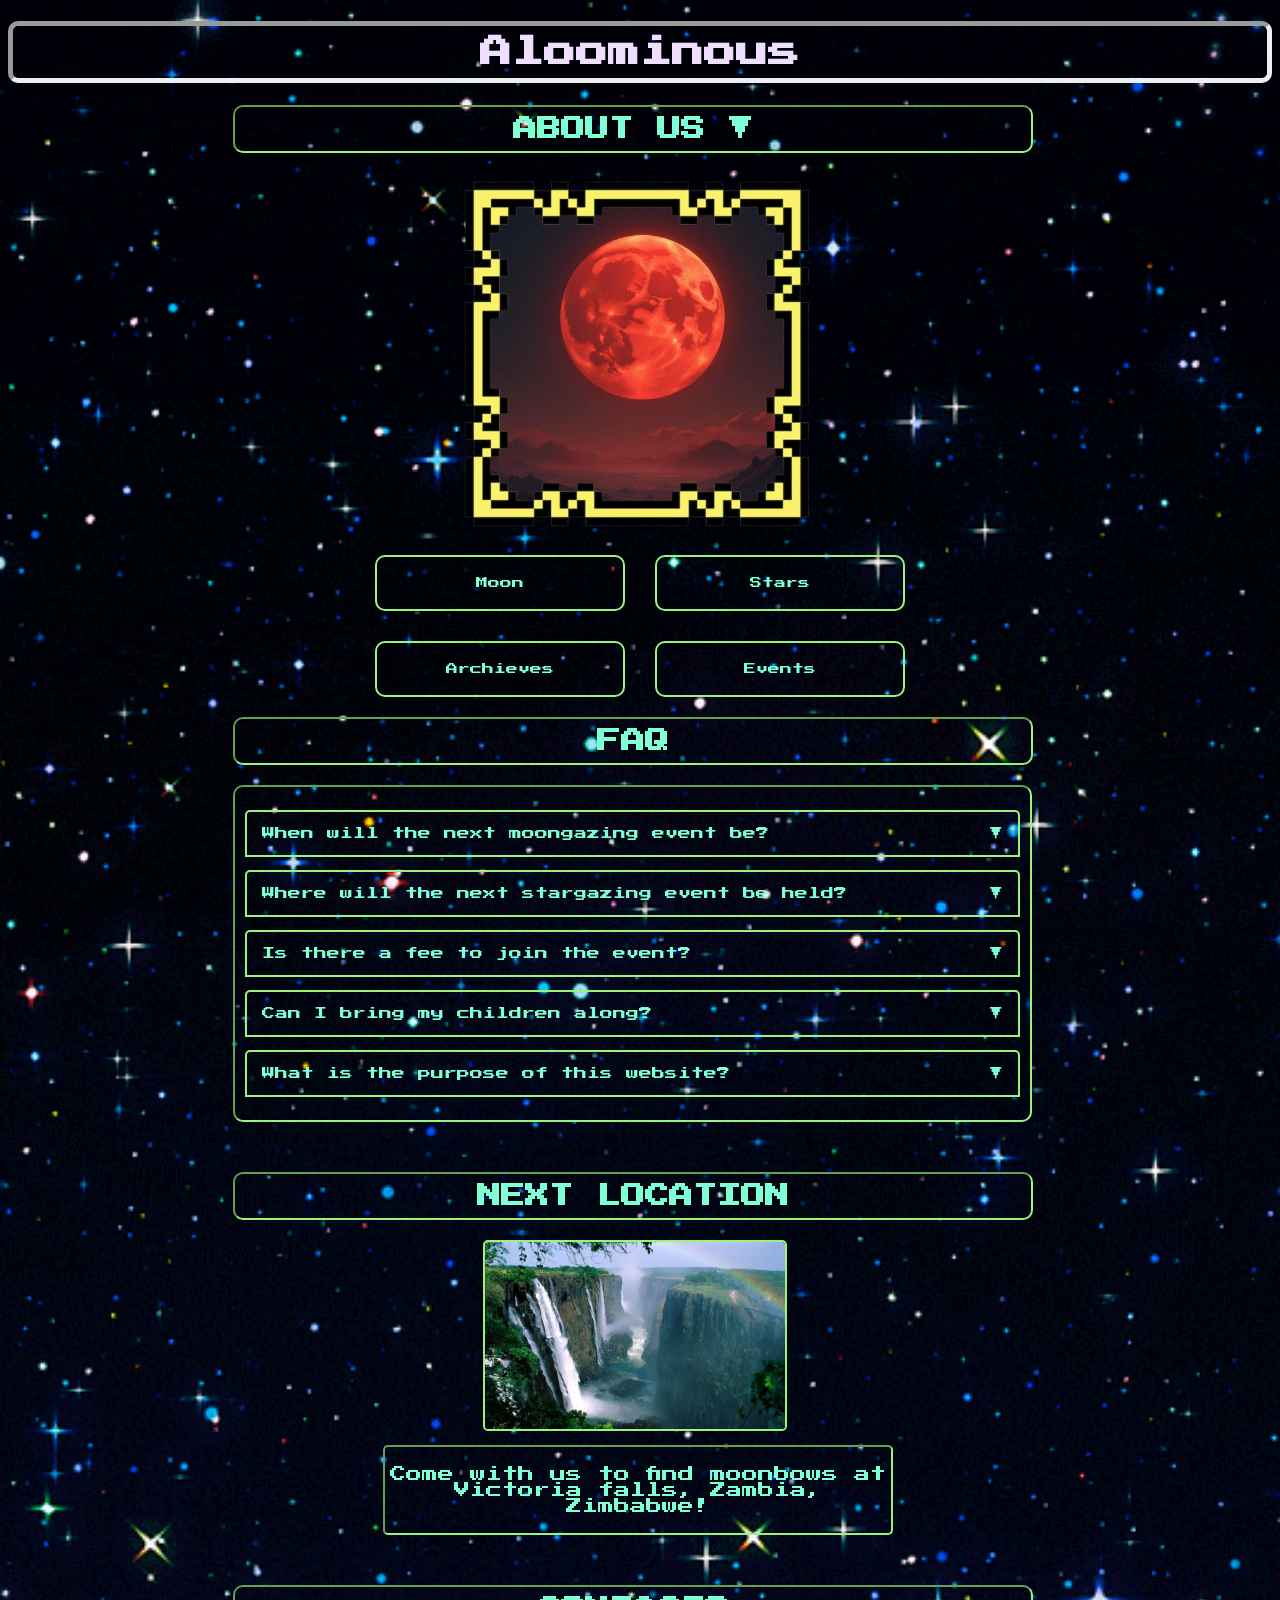
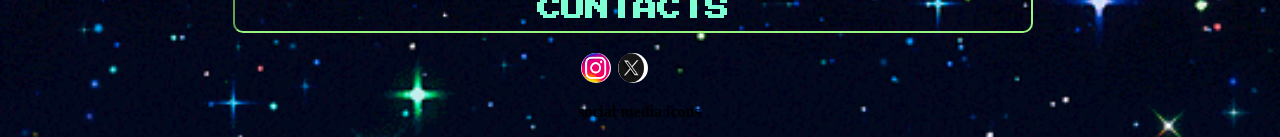
<file: index.html>
<!DOCTYPE html>
<html lang="en">
<head>
    
    <link rel="stylesheet" href="home.css">
    <link href="https://fonts.googleapis.com/css2?family=Press+Start+2P&display=swap" rel="stylesheet">
</head>

<body>

<h1>Aloominous</h1>

<div id="green">
    <h2 id="abt">
        ABOUT US <span id="arrow">▼</span>
    </h2>
</div>

<div id="description">
    <p>
        ~+* Learn and understand the moon and stars, while also find and make memories
        with like minded people who also have an appreciation for the cosmos.
        Join us in our community and become a Marshan today!!! +*~
    </p>
</div>

<div class="content">

    <img id="img2" src="images/pixelframe.png" alt="Frame">

    <div class="image-container">
      
        <img id="img1" src="images/moonblood.png" alt="Preview">
    </div>

    <div class="buttons-container">

        <button id="moonBtn">
            <a href="Moon.html">Moon</a>
        </button>

        <button id="starsBtn">
            <a href="Stars.html">Stars</a>
        </button>

        <button id="archievesBtn">
            <a href="Archieves.html">Archieves</a>
        </button>

        <button id="eventsBtn">
            <a href="Event.html">Events</a>
        </button>

    </div>

</div>

<div id="FAQ">
    <h2 id="fa">FAQ</h2>
</div>

<div id="questions">

    <div class="faq-item">
        <p id="q1">When will the next moongazing event be? <span class="faq-arrow" data-popup="popup1">▼</span></p>
    </div>

    <div class="faq-item">
        <p id="q2">Where will the next stargazing event be held? <span class="faq-arrow" data-popup="popup2">▼</span></p>
    </div>

    <div class="faq-item">
        <p id="q3">Is there a fee to join the event? <span class="faq-arrow" data-popup="popup3">▼</span></p>
    </div>

    <div class="faq-item">
        <p id="q4">Can I bring my children along? <span class="faq-arrow" data-popup="popup4">▼</span></p>
    </div>

    <div class="faq-item">
        <p id="q5">What is the purpose of this website? <span class="faq-arrow" data-popup="popup5">▼</span></p>
    </div>

</div>


<div class="faq-popup" id="popup1">
    <div class="popup-header">
        <span class="close-btn">&times;</span>
    </div>
    <p>Next moongazing event will be on 27 August 2026, at Victoria Falls National Park.</p>
</div>

<div class="faq-popup" id="popup2">
    <div class="popup-header">
        <span class="close-btn">&times;</span>
    </div>
    <p>The stargazing event will be available once it is announce in the event page. Please be patient .</p>
</div>

<div class="faq-popup" id="popup3">
    <div class="popup-header">
        <span class="close-btn">&times;</span>
    </div>
    <p>Absolutely free.The event for people relax with one another if you want to have a great and memeroble time.</p>
</div>

<div class="faq-popup" id="popup4">
    <div class="popup-header">
        <span class="close-btn">&times;</span>
    </div>
    <p>Children are allowed as long as they're supervised by a parent or guardian.</p>
</div>

<div class="faq-popup" id="popup5">
    <div class="popup-header">
        <span class="close-btn">&times;</span>
    </div>
    <p>To make friends and enjoy hobbies!.</p>
</div>

<div id="nex">
    <h2 id="next">NEXT LOCATION</h2>
    <img src="images/Vicfalls.png" width="300px">
    <div id="texbox">
    <p id="loks">Come with us to find moonbows at Victoria falls, Zambia, Zimbabwe!</p>
    </div>
</div>

<div id="con">
    <h2 id="contacts">CONTACTS</h2>
     <div id="icons">
        <a href="https://www.instagram.com/">
                <img src="images/insta.png" width="30px" height="30px"></a>
                <a href="https://x.com/">
                <img src="images/twitter.png" width="30px" height="30px"></a>
                
                
                <p id="sm"><b>social media icons</b></p>
</div>


<script src="des1.js"></script>

</body>
</html>
</file>
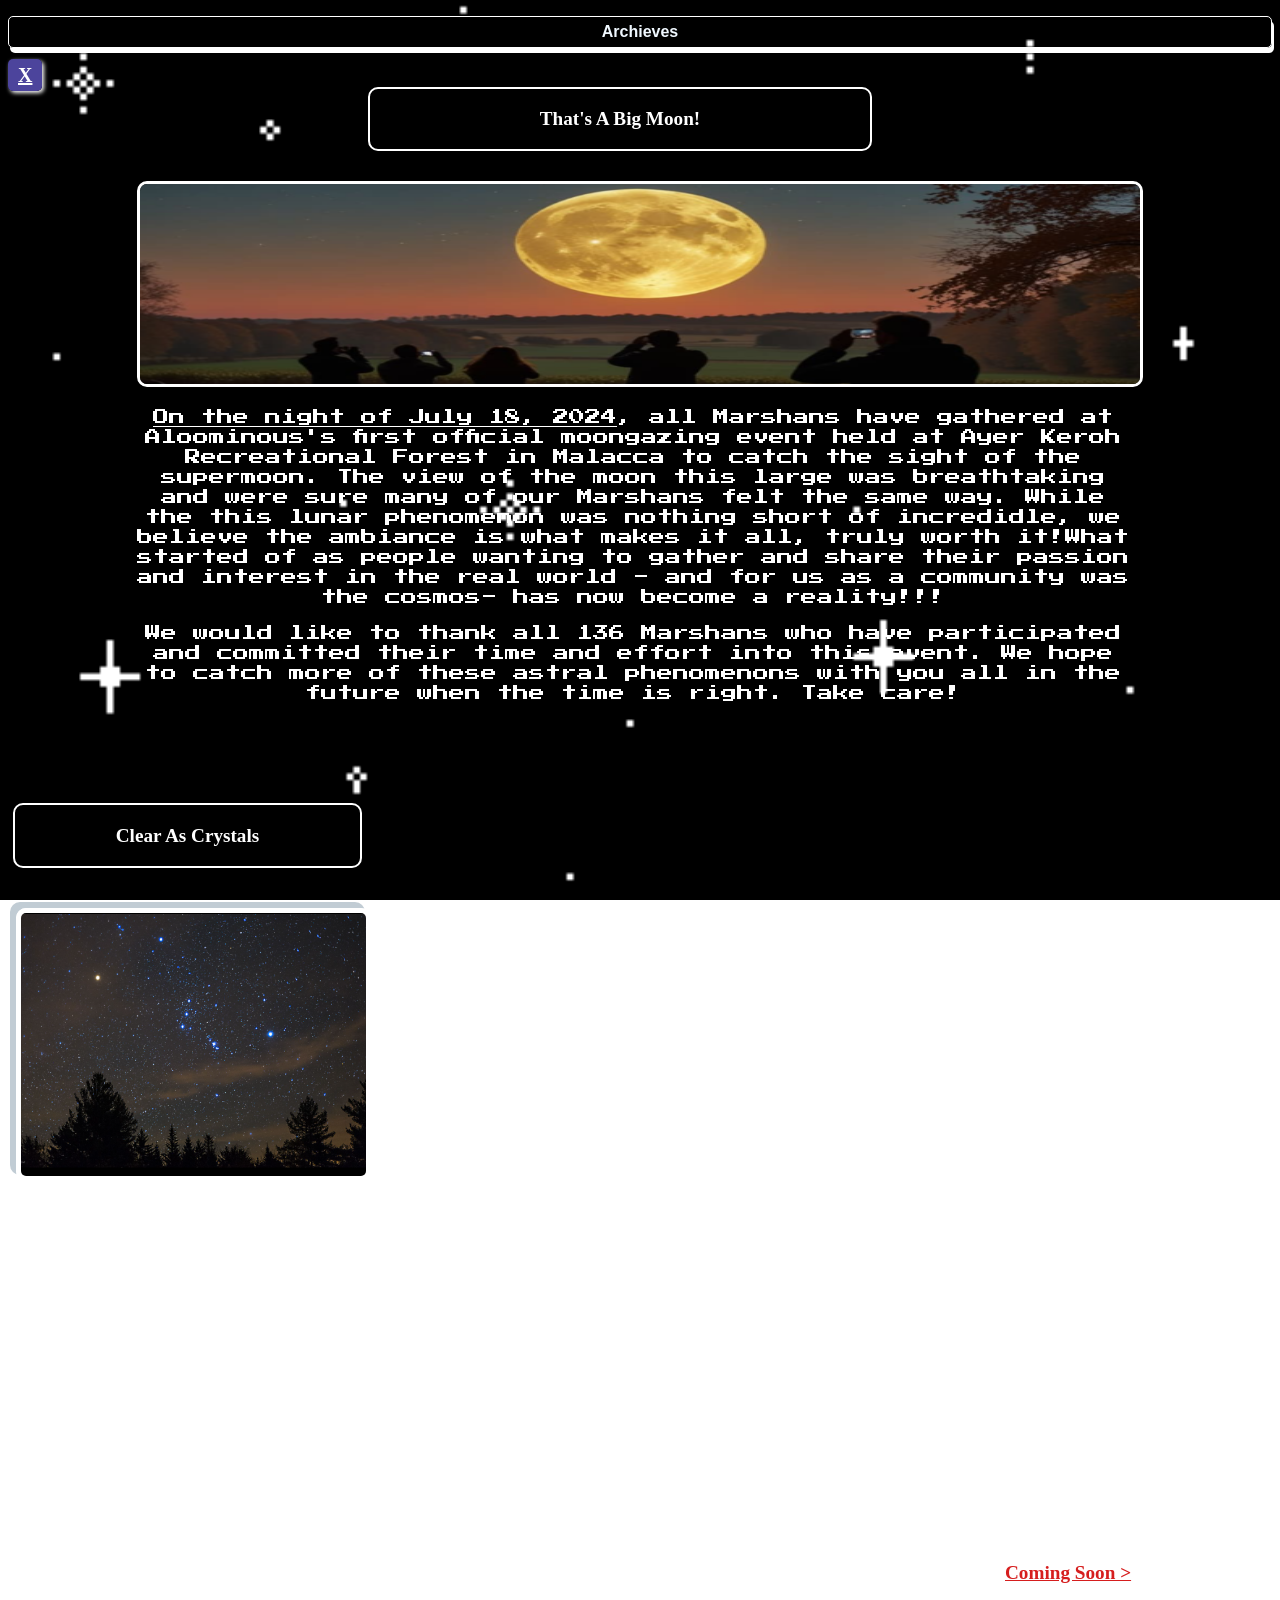
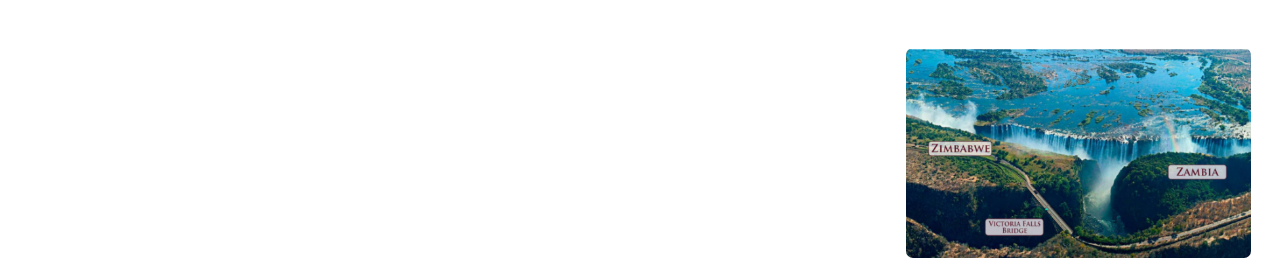
<file: Archieves.html>
<!DOCTYPE html>

<html>
<head>
    <title>Archievs</title>
    <link rel="stylesheet" href="Archieves.css">
    <link href="https://fonts.googleapis.com/css2?family=Press+Start+2P&display=swap" rel="stylesheet">
</head>
<body>
    
     <p id="bluebar"><b>Archieves</b></p>
    <a id="xbutton" href="index.html" class="btn">X</a>
    
    <div id="tittle1">
    <p id="Big">That's A Big Moon!</p>
    </div>
    <div id="Meme">
    <img src="images/ARCharv.png" width="1000px" height="200px">
    </div>
    <p id="text1"><u>On the night of July 18, 2024</u>, all Marshans have gathered at Aloominous's first official moongazing event held at Ayer Keroh Recreational Forest in Malacca to catch the sight of the supermoon. The view of the moon this large was breathtaking and were sure many of our Marshans felt the same way. While the this lunar phenomenon was nothing short of incredidle, we believe the ambiance is what makes it all, truly worth it!What started of as people wanting to gather and share their passion and interest in the real world - and for us as a community was the cosmos- has now become a reality!!!</p>
    <p id="text1">We would like to thank all 136 Marshans who have participated and committed their time and effort into this event. We hope to catch more of these astral phenomenons with you all in the future when the time is right. Take care!</p>
    
    <div id="tittle2">
        <p id="Clear">Clear As Crystals</p>
    </div>
    <div id="homepage">
        <img src="images/Star2.png" width="345px">
    <p id="text2"><u>On the night September 10,2024 </u>, The second expedition is in Miangas (North Sulawesi), indonesia in hopes to get a clear view of the Aquarius constellation. Despite the dense trees crowding the island, it doesn't hinder the islands natural beauty. From clear rivers to its unique flora, our Marshans were capturing every one of these marvelous sights on their cameras.</p>
<p id="text2"> Miangas is not lacking in sky clearance either! We have captured many beautiful and extreme clear views of Aquarius without issue. This island makes the stars sparkles in ways big cities can't. We also can't forget the commodities offered in the homestays makes going here all the more worth visiting this side of Sulawesi for!! Hope all our 160 Marshans had as much fun as we did in Miangas in Indonesia. Thanks the natives of Miangas for so hospitable to us all. We can definitely see our coming back in the for seeable future.</p>
    </div>

    <div id="tittle3">
        <a id="mmm" href="Event.html" class="click">Coming Soon ></p></a>
    </div>
    <div id="next">
        <img src="images/Zimbab.png" width="345px">
        

    </div>
    </div>
   
</body>
</html>
</file>
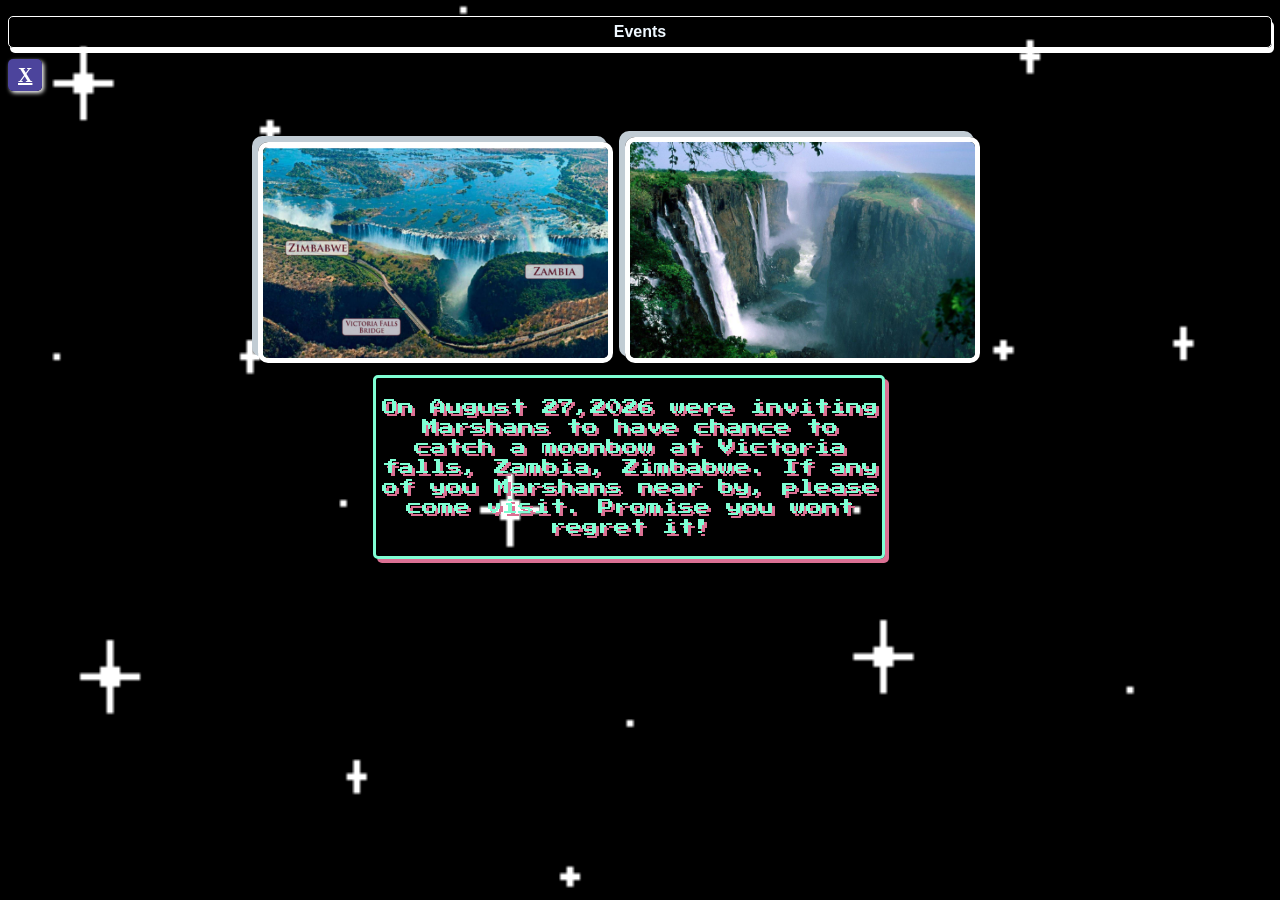
<file: Event.html>
<!DOCTYPE html>
<html>
    
<head>
<title>Events</title>
    <link rel="stylesheet" href="Event.css">
    <link href="https://fonts.googleapis.com/css2?family=Press+Start+2P&display=swap" rel="stylesheet">

</head>
<body>
<p id="bluebar"><b>Events</b></p>
    <a id="xbutton" href="index.html" class="btn">X</a>

    <div id="Zims">
    <div id="Zimbabwe">
    <img src="images/Zimbab.png" width="345px">
    <img src="images/Vicfalls.png" width="345px">
    </div>

    <div id="here">
    <p id="babs">On August 27,2026 were inviting Marshans to have chance to catch a moonbow at Victoria falls, Zambia, Zimbabwe. If any of you Marshans near by, please come visit. Promise you wont regret it!</p>
    </div>

    

</body>


</html>
</file>
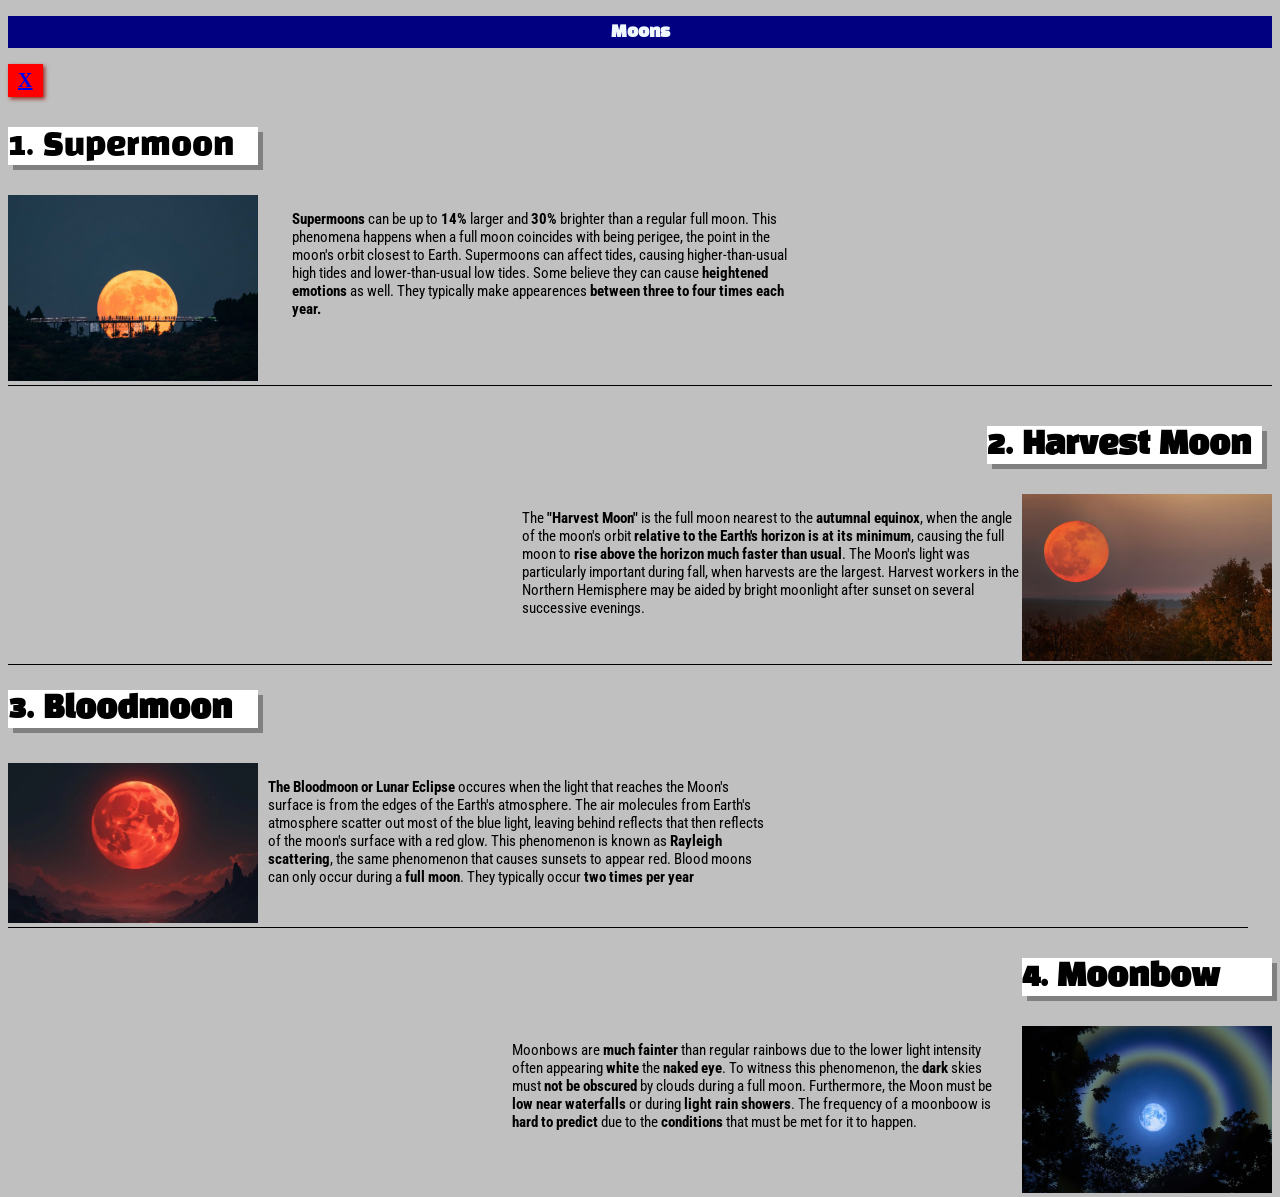
<file: Moon.html>
<!DOCTYPE html>

<html>
<head>
    <title>Moon</title>
    <link rel="stylesheet" href="Moon.css">
    <link rel="preconnect" href="https://fonts.googleapis.com">
<link rel="preconnect" href="https://fonts.gstatic.com" crossorigin>
<link href="https://fonts.googleapis.com/css2?family=Black+Han+Sans&display=swap" rel="stylesheet">
<link rel="preconnect" href="https://fonts.googleapis.com">
<link rel="preconnect" href="https://fonts.gstatic.com" crossorigin>
<link href="https://fonts.googleapis.com/css2?family=Roboto+Condensed:ital,wght@0,100..900;1,100..900&display=swap" rel="stylesheet">

</head>
<body>
    <p id="bluebar"><b>Moons</b></p>
    <div id="xbutton">
    <a href="index.html">X</a>
    </div>

    <div id="super">
    <p id="num1">1. Supermoon</p>
    </div>
    <div id="super1">
    <img src="images/Supermoon1.png" width="250px">
    <p id="supersentence"><b>Supermoons</b> can be up to <b>14%</b> larger and <b>30%</b> brighter than a regular full moon. This phenomena happens when a full moon coincides with being perigee, the point in the moon's orbit closest to Earth. Supermoons can affect tides, causing higher-than-usual high tides and lower-than-usual low tides. Some believe they can cause <b>heightened emotions</b> as well. They typically make appearences <b> between three to four times each year.

</p>
    </div>

    <div id="harvest">
        <p id="num2">2. Harvest Moon</p>
        </div>
        <div id="vest">
        <img src="images/harvest.png" width="250px">
        <p id="moonharvest">The <b>"Harvest Moon"</b> is the full moon nearest to the <b>autumnal equinox</b>, when the angle of the moon's orbit <b>relative to the Earth's horizon is at its minimum</b>, causing the full moon to <b>rise above the horizon much faster than usual</b>. The Moon's light was particularly important during fall, when harvests are the largest. Harvest workers in the Northern Hemisphere may be aided by bright moonlight after sunset on several successive evenings.
</p>
        </div>

        <div id="blood">
            <p id="num3">3. Bloodmoon</p>
            </div>
            <div id="bloomage">
                <img src="images/moonblood.png" width="250px">
                <p id="bloodsent"><b>The Bloodmoon or Lunar Eclipse</b> occures when the light that reaches the Moon's surface is from the edges of the Earth's atmosphere. The air molecules from Earth's atmosphere scatter out most of the blue light, leaving behind reflects that then reflects of the moon's surface with a red glow. This phenomenon is known as <b>Rayleigh scattering</b>, the same phenomenon that causes sunsets to appear red.
Blood moons can only occur during a <b>full moon</b>. They typically occur <b>two times per year</b></p>
        </div>

        <div id="monbow">
        <p id="num4">4. Moonbow</p>
        </div>
        <div id="bow">
        <img src="images/moonbow.png" width="250px">
        </div>
        <p id="mobsent">Moonbows are <b>much fainter</b> than regular rainbows due to the lower light intensity often appearing <b>white</b> the <b>naked eye</b>. To witness this phenomenon, the <b>dark</b> skies must <b>not be obscured</b> by clouds during a full moon. Furthermore, the Moon must be <b>low near waterfalls</b> or during <b>light rain showers</b>. The frequency of a moonboow is <b>hard to predict</b> due to the <b>conditions</b> that must be met for it to happen.</p>
        </div>
        
    
    
</div>

    
</body>




</html>
</file>
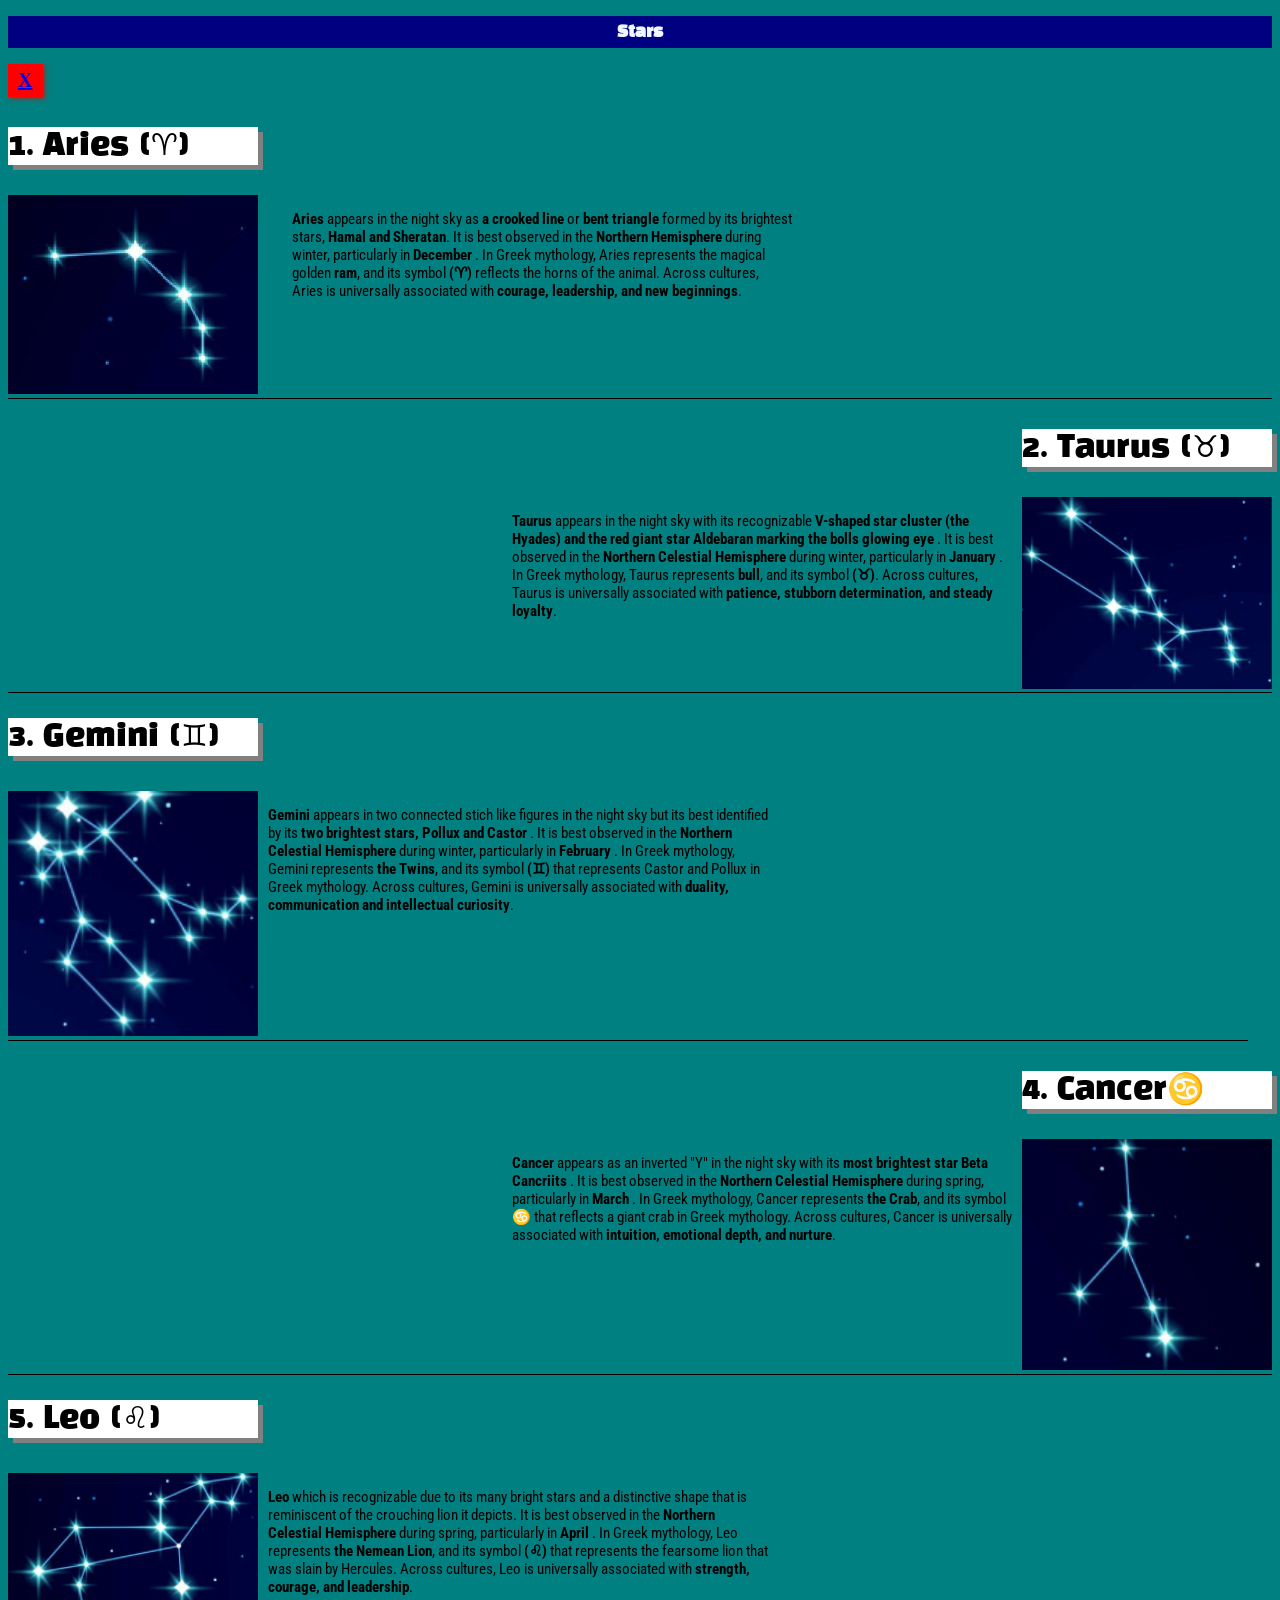
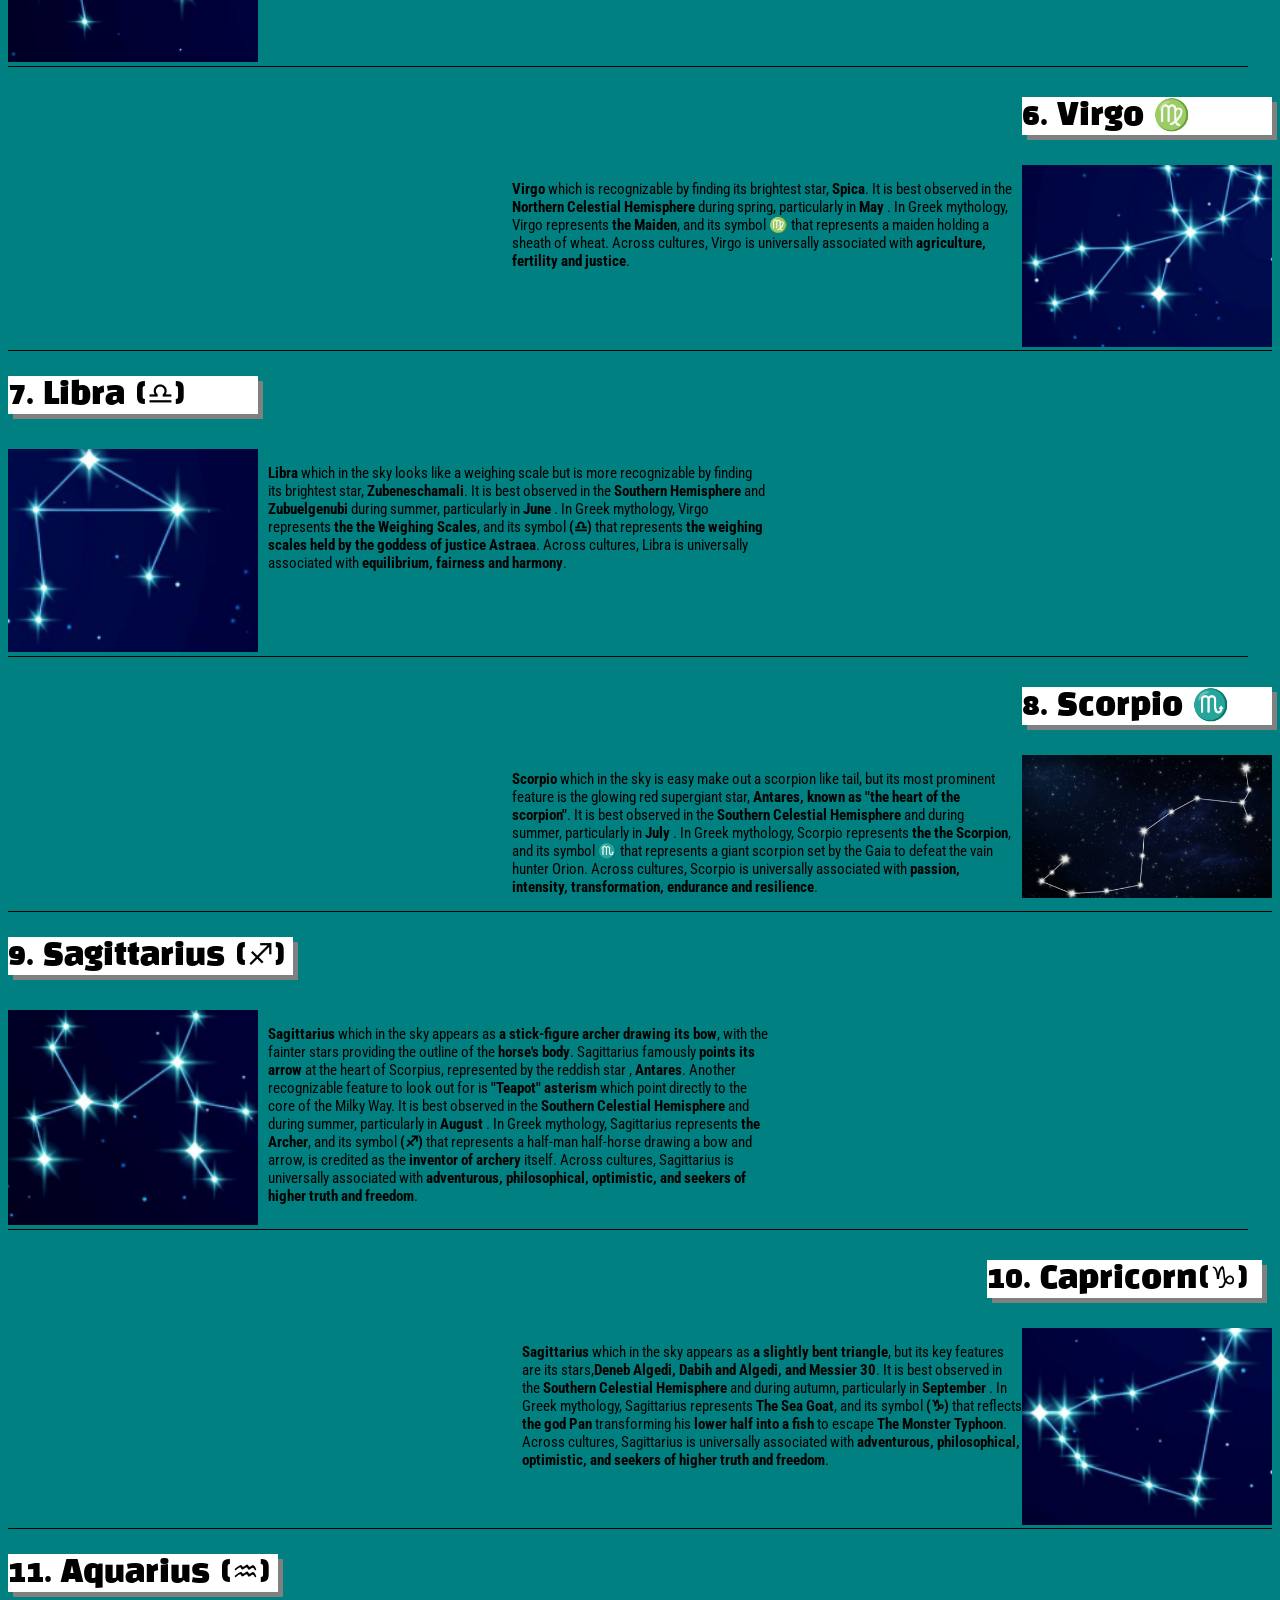
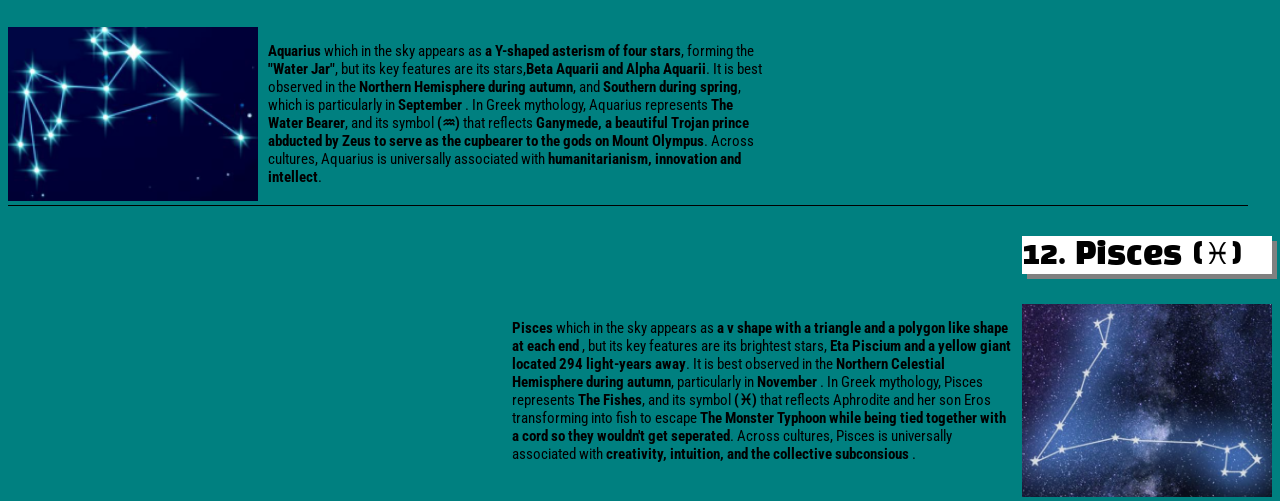
<file: Stars.html>
<!DOCTYPE html>

<html>
<head>
    <title>Stars</title>
    <link rel="stylesheet" href="Stars.css">
    <link rel="preconnect" href="https://fonts.googleapis.com">
<link rel="preconnect" href="https://fonts.gstatic.com" crossorigin>
<link href="https://fonts.googleapis.com/css2?family=Black+Han+Sans&display=swap" rel="stylesheet">
<link rel="preconnect" href="https://fonts.googleapis.com">
<link rel="preconnect" href="https://fonts.gstatic.com" crossorigin>
<link href="https://fonts.googleapis.com/css2?family=Roboto+Condensed:ital,wght@0,100..900;1,100..900&display=swap" rel="stylesheet">

</head>
<body>
    <p id="bluebar"><b>Stars</b></p>
    <div id="xbutton">
    <a href="index.html">X</a>
    </div>

    <div id="Arinum">
    <p id="num1">1. Aries (♈︎)</p>
    </div>
    <div id="Ari1">
    <img src="images/Aries.png" width="250px">
    <p id="Aritence"><b>Aries</b> appears in the night sky as <b> a crooked line </b> or  <b>bent triangle</b> formed by its brightest stars, <b>Hamal and Sheratan</b>. It is best observed in the  <b>Northern Hemisphere</b> during winter, particularly in <b>December</b> . In Greek mythology, Aries represents the magical golden <b>ram</b>, and its symbol <b>(♈︎)</b> reflects the horns of the animal. Across cultures, Aries is universally associated with <b>courage, leadership, and new beginnings</b>.

</p>
    </div>

    <div id="monbow">
        <p id="num4">2. Taurus (♉︎)</p>
        </div>
        <div id="vest">
        <img src="images/Taurus.png" width="250px">
        <p id="mobsent"><b>Taurus</b> appears in the night sky with its recognizable <b>V-shaped star cluster (the Hyades) and the red giant star Aldebaran marking the bolls glowing eye  </b> . It is best observed in the  <b>Northern Celestial Hemisphere</b> during winter, particularly in <b>January</b> . In Greek mythology, Taurus represents <b>bull</b>, and its symbol <b>(♉︎)</b>. Across cultures, Taurus is universally associated with <b>patience, stubborn determination, and steady loyalty</b>.
</p>
        </div>

        <div id="blood">
            <p id="num3">3. Gemini (♊︎)</p>
            </div>
            <div id="bloomage">
                <img src="images/Gemini.png" width="250px">
                <p id="bloodsent"><b>Gemini</b> appears in two connected stich like figures in the night sky but its best identified by its <b>two brightest stars,  Pollux and Castor</b> . It is best observed in the  <b>Northern Celestial Hemisphere</b> during winter, particularly in <b>February</b> . In Greek mythology, Gemini represents <b>the Twins</b>, and its symbol <b> (♊︎)</b> that represents Castor and Pollux in Greek mythology. Across cultures, Gemini is universally associated with <b>duality, communication and intellectual curiosity</b>.</p>
        </div>

        <div id="monbow">
        <p id="num4">4. Cancer♋</p>
        </div>
        <div id="bow">
        <img src="images/Cancer (1).png" width="250px">
        </div>
        <p id="mobsent"><b>Cancer</b> appears as an inverted "Y" in the night sky with its <b>most brightest star Beta Cancriits</b> . It is best observed in the <b>Northern Celestial Hemisphere</b> during spring, particularly in <b>March</b> . In Greek mythology, Cancer represents <b>the Crab</b>, and its symbol <b>♋</b> that reflects a giant crab in Greek mythology. Across cultures, Cancer is universally associated with <b>intuition, emotional depth, and nurture</b>.</p>
        </div>

 <div id="blood">
            <p id="num3">5. Leo (♌︎)</p>
            </div>
            <div id="bloomage">
                <img src="images/Leo.png" width="250px">
                <p id="bloodsent"><b>Leo</b> which is recognizable due to its many bright stars and a distinctive shape that is reminiscent of the crouching lion it depicts. It is best observed in the <b>Northern Celestial Hemisphere</b> during spring, particularly in <b>April</b> . In Greek mythology, Leo represents <b>the Nemean Lion</b>, and its symbol <b>(♌︎)</b> that represents the fearsome lion that was slain by Hercules. Across cultures, Leo is universally associated with <b>strength, courage, and leadership</b>.</p>
        </div>

    <div id="monbow">
        <p id="num4">6. Virgo ♍</p>
        </div>
        <div id="vest">
        <img src="images/Virgo.png" width="250px">
        <p id="mobsent"><b>Virgo</b> which is recognizable by finding its brightest star, <b>Spica</b>. It is best observed in the <b>Northern Celestial Hemisphere</b> during spring, particularly in <b>May</b> . In Greek mythology, Virgo represents <b>the Maiden</b>, and its symbol <b>♍</b> that represents a maiden holding a sheath of wheat. Across cultures, Virgo is universally associated with <b>agriculture, fertility and justice</b>.</p>
        </div>

        <div id="blood">
            <p id="num3">7. Libra (♎︎)</p>
            </div>
            <div id="bloomage">
                <img src="images/Libra (2).png" width="250px">
                <p id="bloodsent">
<b>Libra</b> which in the sky looks like a weighing scale but is more recognizable by finding its brightest star, <b>Zubeneschamali</b>. It is best observed in the <b>Southern Hemisphere</b> and <b>Zubuelgenubi</b> during summer, particularly in <b>June</b> . In Greek mythology, Virgo represents <b>the the Weighing Scales</b>, and its symbol <b>(♎︎)</b> that represents <b>the weighing scales held by the goddess of justice Astraea</b>. Across cultures, Libra is universally associated with <b>equilibrium, fairness and harmony</b>.</p>
        </div>

        <div id="monbow">
        <p id="num4">8. Scorpio ♏</p>
        </div>
        <div id="bow">
        <img src="images/Scorpio.png" width="250px">
        </div>
        <p id="mobsent">
<b>Scorpio</b> which in the sky is easy make out a scorpion like tail, but its most prominent feature is the glowing red supergiant star, <b>Antares, known as "the heart of the scorpion"</b>. It is best observed in the <b>Southern Celestial Hemisphere</b> and  during summer, particularly in <b>July</b> . In Greek mythology, Scorpio represents <b>the the Scorpion</b>, and its symbol <b>♏</b> that represents a giant scorpion set by the  Gaia to defeat the vain hunter Orion. Across cultures, Scorpio is universally associated with <b>passion, intensity, transformation, endurance and resilience</b>.</p>
        </div>

   <div id="Sagittarius">
            <p id="num9">9. Sagittarius (♐︎)</p>
            </div>
            <div id="bloomage">
                <img src="images/Saggi.png" width="250px">
                <p id="bloodsent">
<b>Sagittarius</b> which in the sky appears as <b>a stick-figure archer drawing its bow</b>, with the fainter stars providing the outline of the <b>horse's body</b>. Sagittarius famously <b>points its arrow</b> at the heart of Scorpius, represented by the reddish star , <b>Antares</b>. Another recognizable feature to look out for is <b>"Teapot" asterism</b> which point directly to the core of the Milky Way. It is best observed in the <b>Southern Celestial Hemisphere</b> and  during summer, particularly in <b>August</b> . In Greek mythology, Sagittarius represents <b>the Archer</b>, and its symbol <b>(♐︎)</b> that represents a half-man half-horse drawing a bow and arrow, is credited as the <b>inventor of archery</b> itself. Across cultures, Sagittarius is universally associated with <b>adventurous, philosophical, optimistic, and seekers of higher truth and freedom</b>.</p>
        </div>

    <div id="harvest">
        <p id="num2">10. Capricorn(♑︎)</p>
        </div>
        <div id="vest">
        <img src="images/Capri.png" width="250px">
        <p id="moonharvest">
<b>Sagittarius</b> which in the sky appears as <b>a slightly bent triangle</b>, but its key features are its stars,<b>Deneb Algedi, Dabih and Algedi, and Messier 30</b>. It is best observed in the <b>Southern Celestial Hemisphere</b> and  during autumn, particularly in <b>September</b> . In Greek mythology, Sagittarius represents <b>The Sea Goat</b>, and its symbol <b>(♑︎)</b> that reflects <b>the god Pan</b> transforming his <b>lower half into a fish</b> to escape <b>The Monster Typhoon</b>. Across cultures, Sagittarius is universally associated with <b>adventurous, philosophical, optimistic, and seekers of higher truth and freedom</b>.</p>
        </div>

        <div id="Aquarius">
            <p id="num11">11. Aquarius (♒︎)</p>
            </div>
            <div id="bloomage">
                <img src="images/Aqua.png" width="250px">
                <p id="bloodsent"><b>Aquarius</b> which in the sky appears as <b>a Y-shaped asterism of four stars</b>, forming the <b> "Water Jar"</b>, but its key features are its stars,<b>Beta Aquarii and Alpha Aquarii</b>. It is best observed in the <b>Northern Hemisphere during autumn</b>, and <b>Southern during spring</b>, which is particularly in <b>September</b> . In Greek mythology, Aquarius represents <b>The Water Bearer</b>, and its symbol <b>(♒︎)</b> that reflects <b>Ganymede, a beautiful Trojan prince abducted by Zeus to serve as the cupbearer to the gods on Mount Olympus</b>. Across cultures, Aquarius is universally associated with <b>humanitarianism, innovation and intellect</b>.</p>
        </div>

        <div id="monbow">
        <p id="num4">12. Pisces (♓︎)</p>
        </div>
        <div id="bow">
        <img src="images/Pisces.png" width="250px">
        </div>
        <p id="mobsent">
<b>Pisces</b> which in the sky appears as <b>a v shape with a triangle and a polygon like shape at each end </b>, but its key features are its brightest stars,<b> Eta Piscium and a yellow giant located 294 light-years away</b>. It is best observed in the <b>Northern Celestial Hemisphere during autumn</b>, particularly in <b>November</b> . In Greek mythology, Pisces represents <b>The Fishes</b>, and its symbol <b>(♓︎)</b> that reflects Aphrodite and her son Eros transforming into fish to escape <b>The Monster Typhoon while being tied together with a cord so they wouldn't get seperated</b>. Across cultures, Pisces is universally associated with <b>creativity, intuition, and the collective subconsious </b>.</p>
        </div>
        
        
        
    
    
</div>

    
</body>




</html>
</file>
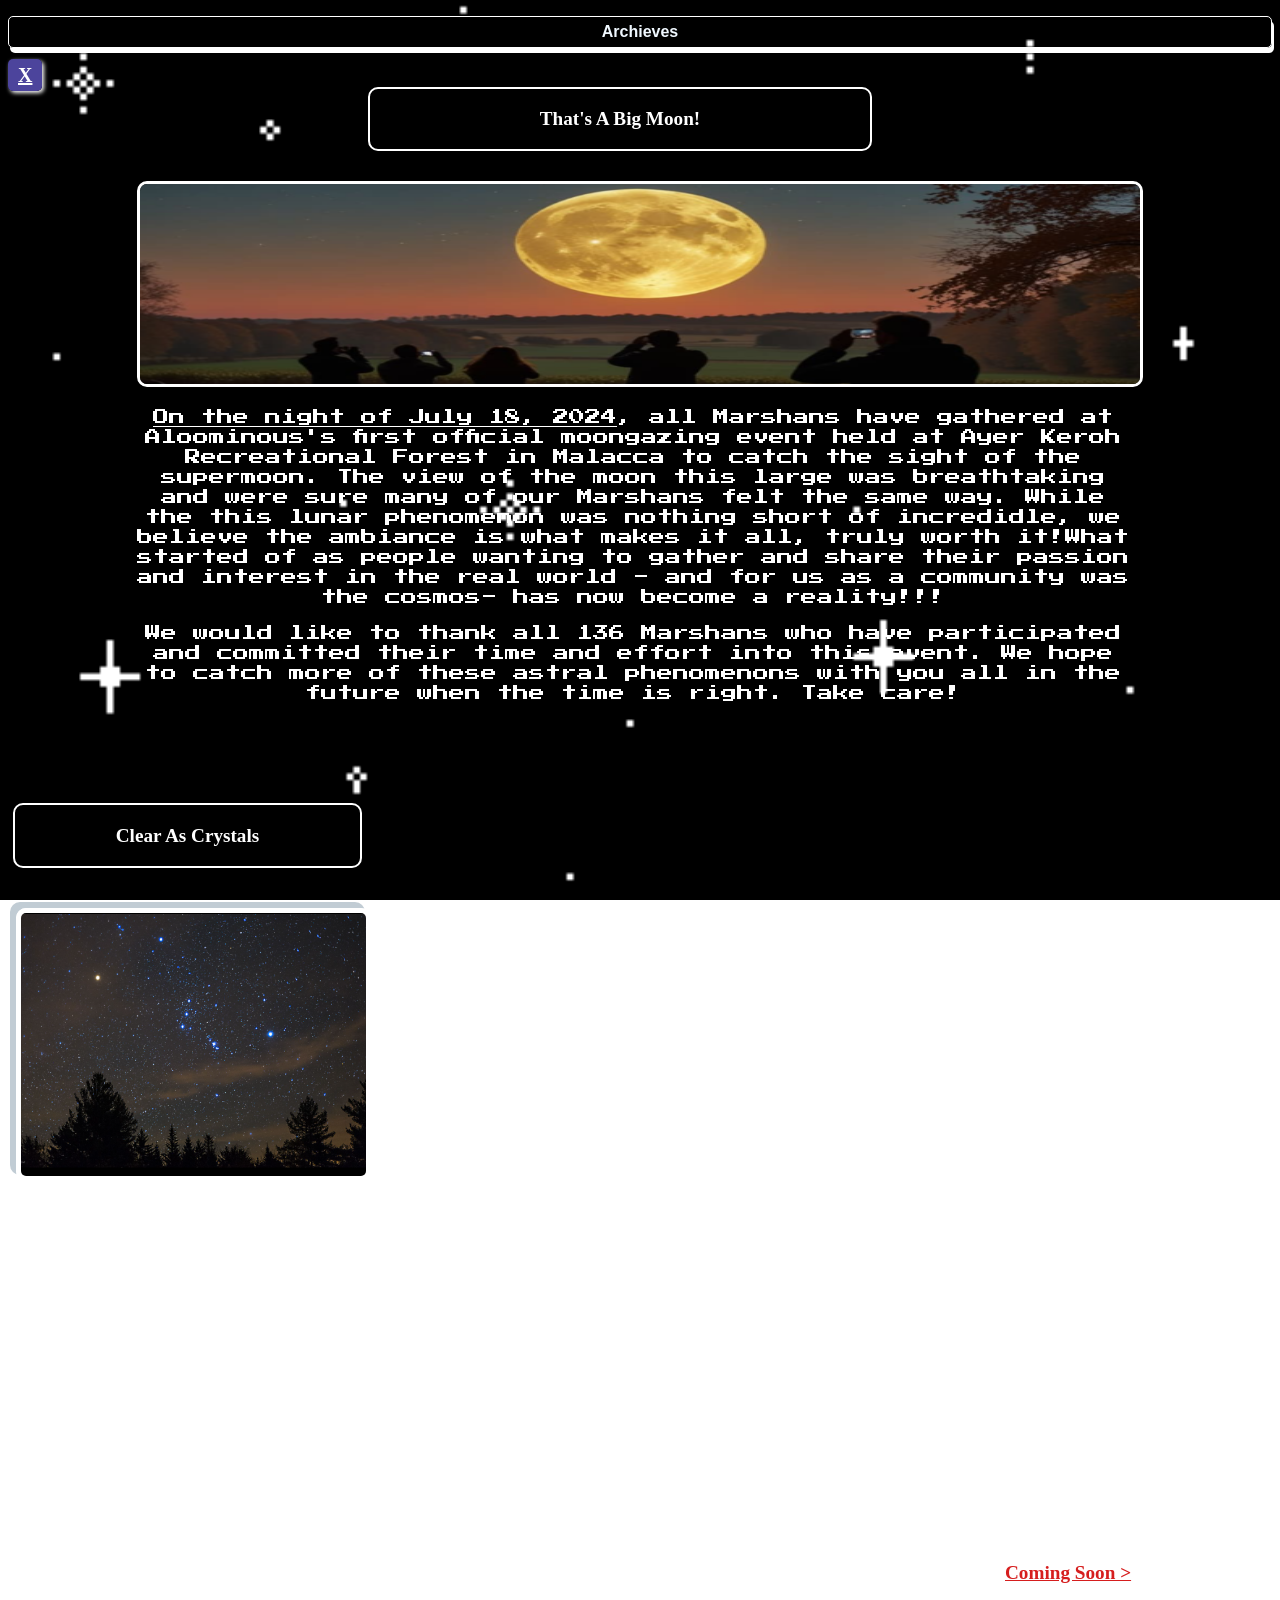
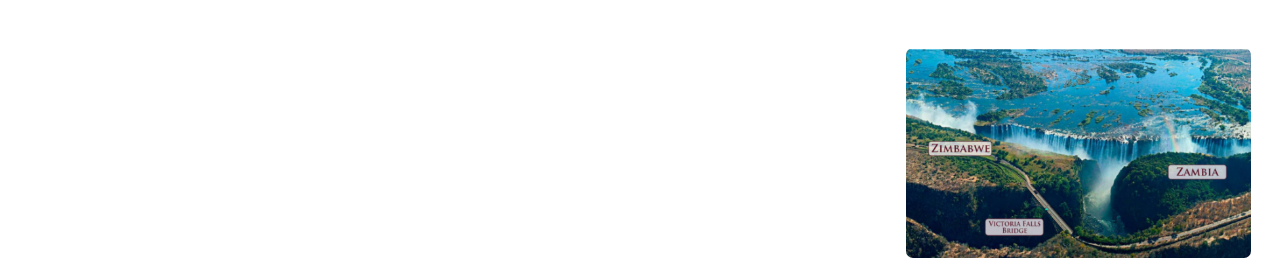
<file: LONESTA/Archieves.html>
<!DOCTYPE html>

<html>
<head>
    <title>Archievs</title>
    <link rel="stylesheet" href="Archieves.css">
    <link href="https://fonts.googleapis.com/css2?family=Press+Start+2P&display=swap" rel="stylesheet">
</head>
<body>
    
     <p id="bluebar"><b>Archieves</b></p>
    <a id="xbutton" href="home.html" class="btn">X</a>
    
    <div id="tittle1">
    <p id="Big">That's A Big Moon!</p>
    </div>
    <div id="Meme">
    <img src="images/ARCharv.png" width="1000px" height="200px">
    </div>
    <p id="text1"><u>On the night of July 18, 2024</u>, all Marshans have gathered at Aloominous's first official moongazing event held at Ayer Keroh Recreational Forest in Malacca to catch the sight of the supermoon. The view of the moon this large was breathtaking and were sure many of our Marshans felt the same way. While the this lunar phenomenon was nothing short of incredidle, we believe the ambiance is what makes it all, truly worth it!What started of as people wanting to gather and share their passion and interest in the real world - and for us as a community was the cosmos- has now become a reality!!!</p>
    <p id="text1">We would like to thank all 136 Marshans who have participated and committed their time and effort into this event. We hope to catch more of these astral phenomenons with you all in the future when the time is right. Take care!</p>
    
    <div id="tittle2">
        <p id="Clear">Clear As Crystals</p>
    </div>
    <div id="homepage">
        <img src="images/Star2.png" width="345px">
    <p id="text2"><u>On the night September 10,2024 </u>, The second expedition is in Miangas (North Sulawesi), indonesia in hopes to get a clear view of the Aquarius constellation. Despite the dense trees crowding the island, it doesn't hinder the islands natural beauty. From clear rivers to its unique flora, our Marshans were capturing every one of these marvelous sights on their cameras.</p>
<p id="text2"> Miangas is not lacking in sky clearance either! We have captured many beautiful and extreme clear views of Aquarius without issue. This island makes the stars sparkles in ways big cities can't. We also can't forget the commodities offered in the homestays makes going here all the more worth visiting this side of Sulawesi for!! Hope all our 160 Marshans had as much fun as we did in Miangas in Indonesia. Thanks the natives of Miangas for so hospitable to us all. We can definitely see our coming back in the for seeable future.</p>
    </div>

    <div id="tittle3">
        <a id="mmm" href="Event.html" class="click">Coming Soon ></p></a>
    </div>
    <div id="next">
        <img src="images/Zimbab.png" width="345px">
        

    </div>
    </div>
   
</body>
</html>
</file>
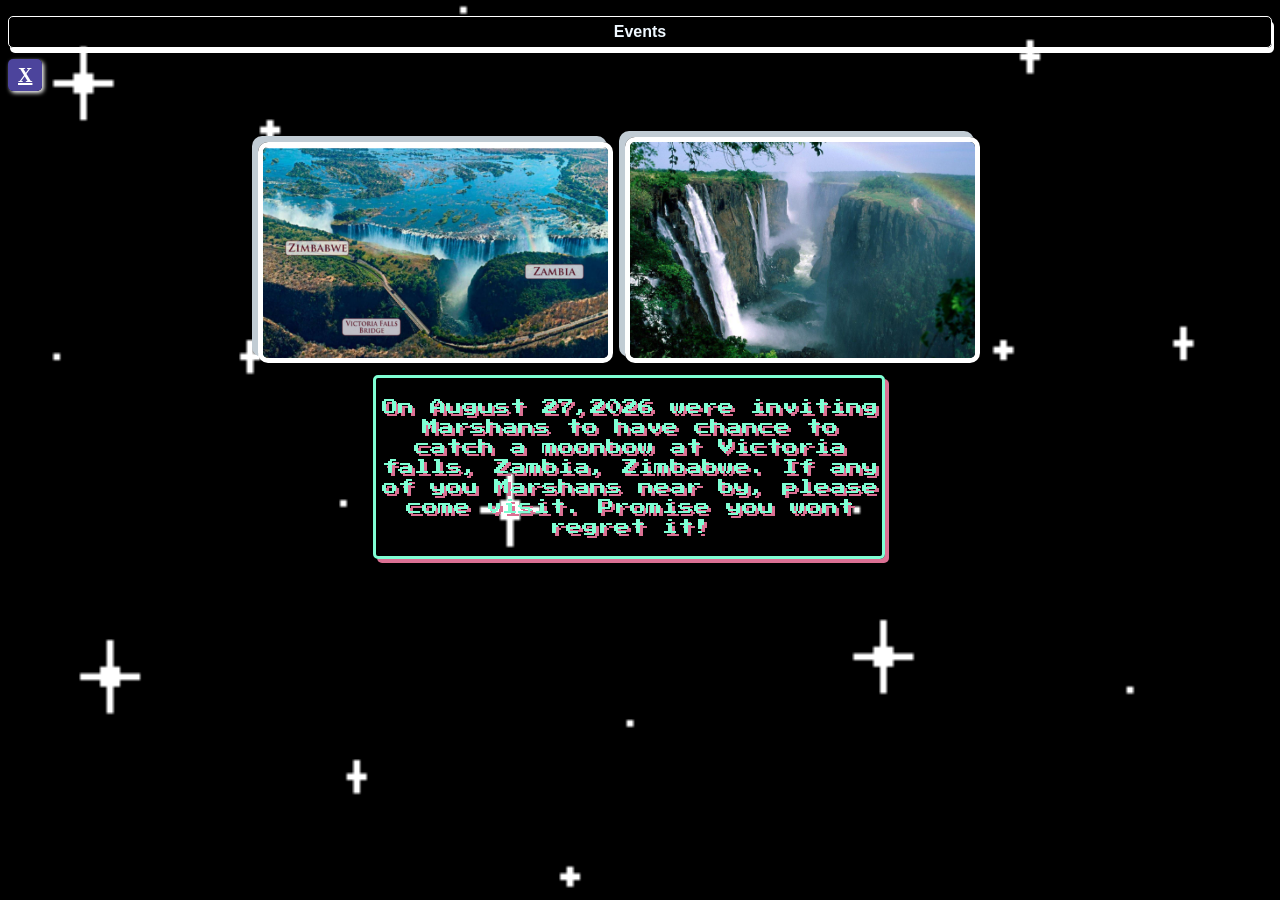
<file: LONESTA/Event.html>
<!DOCTYPE html>
<html>
    
<head>
<title>Events</title>
    <link rel="stylesheet" href="Event.css">
    <link href="https://fonts.googleapis.com/css2?family=Press+Start+2P&display=swap" rel="stylesheet">

</head>
<body>
<p id="bluebar"><b>Events</b></p>
    <a id="xbutton" href="home.html" class="btn">X</a>

    <div id="Zims">
    <div id="Zimbabwe">
    <img src="images/Zimbab.png" width="345px">
    <img src="images/Vicfalls.png" width="345px">
    </div>

    <div id="here">
    <p id="babs">On August 27,2026 were inviting Marshans to have chance to catch a moonbow at Victoria falls, Zambia, Zimbabwe. If any of you Marshans near by, please come visit. Promise you wont regret it!</p>
    </div>

    

</body>


</html>
</file>
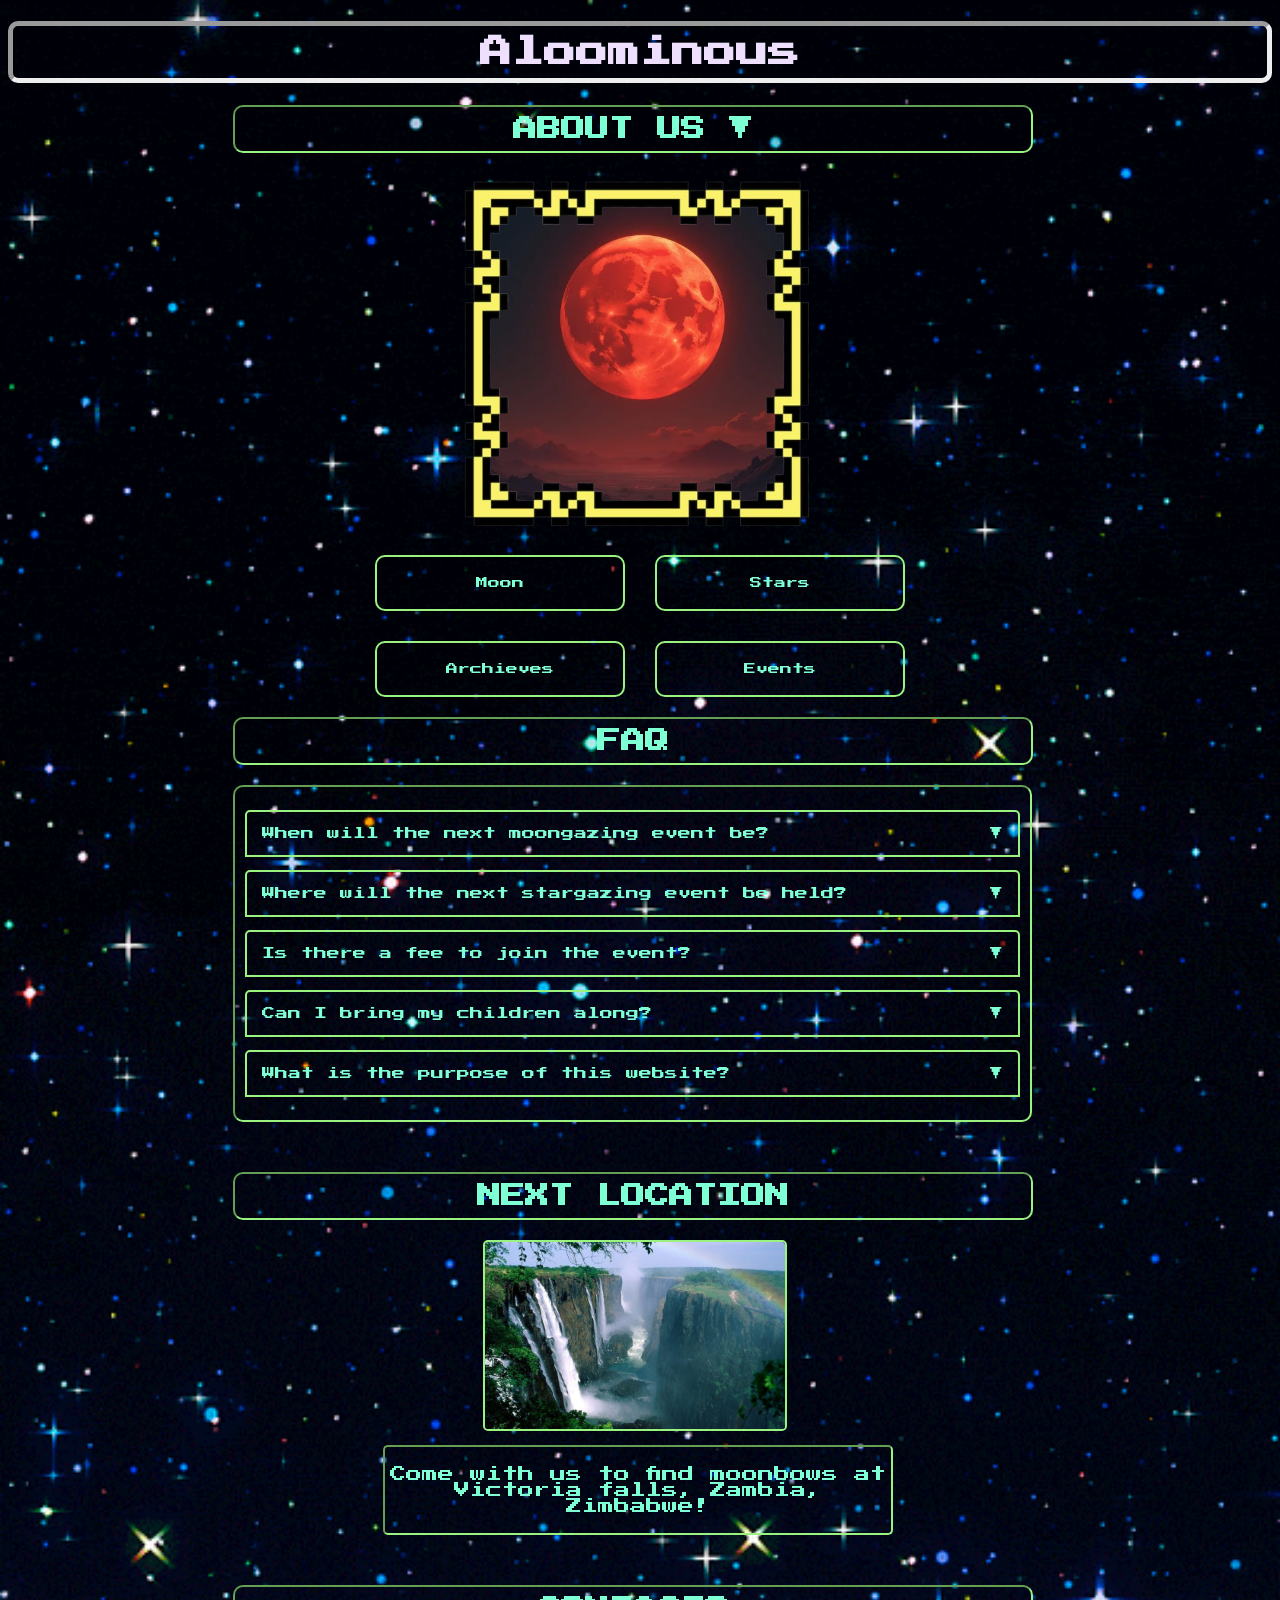
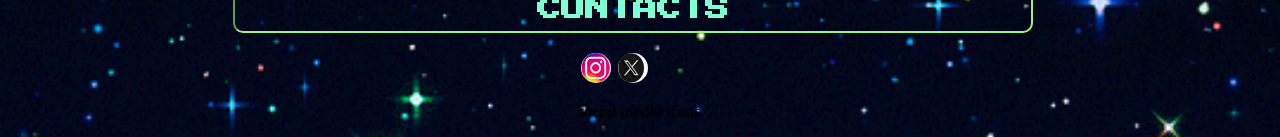
<file: LONESTA/home.html>
<!DOCTYPE html>
<html lang="en">
<head>
    
    <link rel="stylesheet" href="home.css">
    <link href="https://fonts.googleapis.com/css2?family=Press+Start+2P&display=swap" rel="stylesheet">
</head>

<body>

<h1>Aloominous</h1>

<div id="green">
    <h2 id="abt">
        ABOUT US <span id="arrow">▼</span>
    </h2>
</div>

<div id="description">
    <p>
        ~+* Learn and understand the moon and stars, while also find and make memories
        with like minded people who also have an appreciation for the cosmos.
        Join us in our community and become a Marshan today!!! +*~
    </p>
</div>

<div class="content">

    <img id="img2" src="images/pixelframe.png" alt="Frame">

    <div class="image-container">
      
        <img id="img1" src="images/moonblood.png" alt="Preview">
    </div>

    <div class="buttons-container">

        <button id="moonBtn">
            <a href="Moon.html">Moon</a>
        </button>

        <button id="starsBtn">
            <a href="Stars.html">Stars</a>
        </button>

        <button id="archievesBtn">
            <a href="Archieves.html">Archieves</a>
        </button>

        <button id="eventsBtn">
            <a href="Event.html">Events</a>
        </button>

    </div>

</div>

<div id="FAQ">
    <h2 id="fa">FAQ</h2>
</div>

<div id="questions">

    <div class="faq-item">
        <p id="q1">When will the next moongazing event be? <span class="faq-arrow" data-popup="popup1">▼</span></p>
    </div>

    <div class="faq-item">
        <p id="q2">Where will the next stargazing event be held? <span class="faq-arrow" data-popup="popup2">▼</span></p>
    </div>

    <div class="faq-item">
        <p id="q3">Is there a fee to join the event? <span class="faq-arrow" data-popup="popup3">▼</span></p>
    </div>

    <div class="faq-item">
        <p id="q4">Can I bring my children along? <span class="faq-arrow" data-popup="popup4">▼</span></p>
    </div>

    <div class="faq-item">
        <p id="q5">What is the purpose of this website? <span class="faq-arrow" data-popup="popup5">▼</span></p>
    </div>

</div>


<div class="faq-popup" id="popup1">
    <div class="popup-header">
        <span class="close-btn">&times;</span>
    </div>
    <p>Next moongazing event will be on 27 August 2026, at Victoria Falls National Park.</p>
</div>

<div class="faq-popup" id="popup2">
    <div class="popup-header">
        <span class="close-btn">&times;</span>
    </div>
    <p>The stargazing event will be available once it is announce in the event page. Please be patient .</p>
</div>

<div class="faq-popup" id="popup3">
    <div class="popup-header">
        <span class="close-btn">&times;</span>
    </div>
    <p>Absolutely free.The event for people relax with one another if you want to have a great and memeroble time.</p>
</div>

<div class="faq-popup" id="popup4">
    <div class="popup-header">
        <span class="close-btn">&times;</span>
    </div>
    <p>Children are allowed as long as they're supervised by a parent or guardian.</p>
</div>

<div class="faq-popup" id="popup5">
    <div class="popup-header">
        <span class="close-btn">&times;</span>
    </div>
    <p>To make friends and enjoy hobbies!.</p>
</div>

<div id="nex">
    <h2 id="next">NEXT LOCATION</h2>
    <img src="images/Vicfalls.png" width="300px">
    <div id="texbox">
    <p id="loks">Come with us to find moonbows at Victoria falls, Zambia, Zimbabwe!</p>
    </div>
</div>

<div id="con">
    <h2 id="contacts">CONTACTS</h2>
     <div id="icons">
        <a href="https://www.instagram.com/">
                <img src="images/insta.png" width="30px" height="30px"></a>
                <a href="https://x.com/">
                <img src="images/twitter.png" width="30px" height="30px"></a>
                
                
                <p id="sm"><b>social media icons</b></p>
</div>


<script src="des1.js"></script>

</body>
</html>
</file>
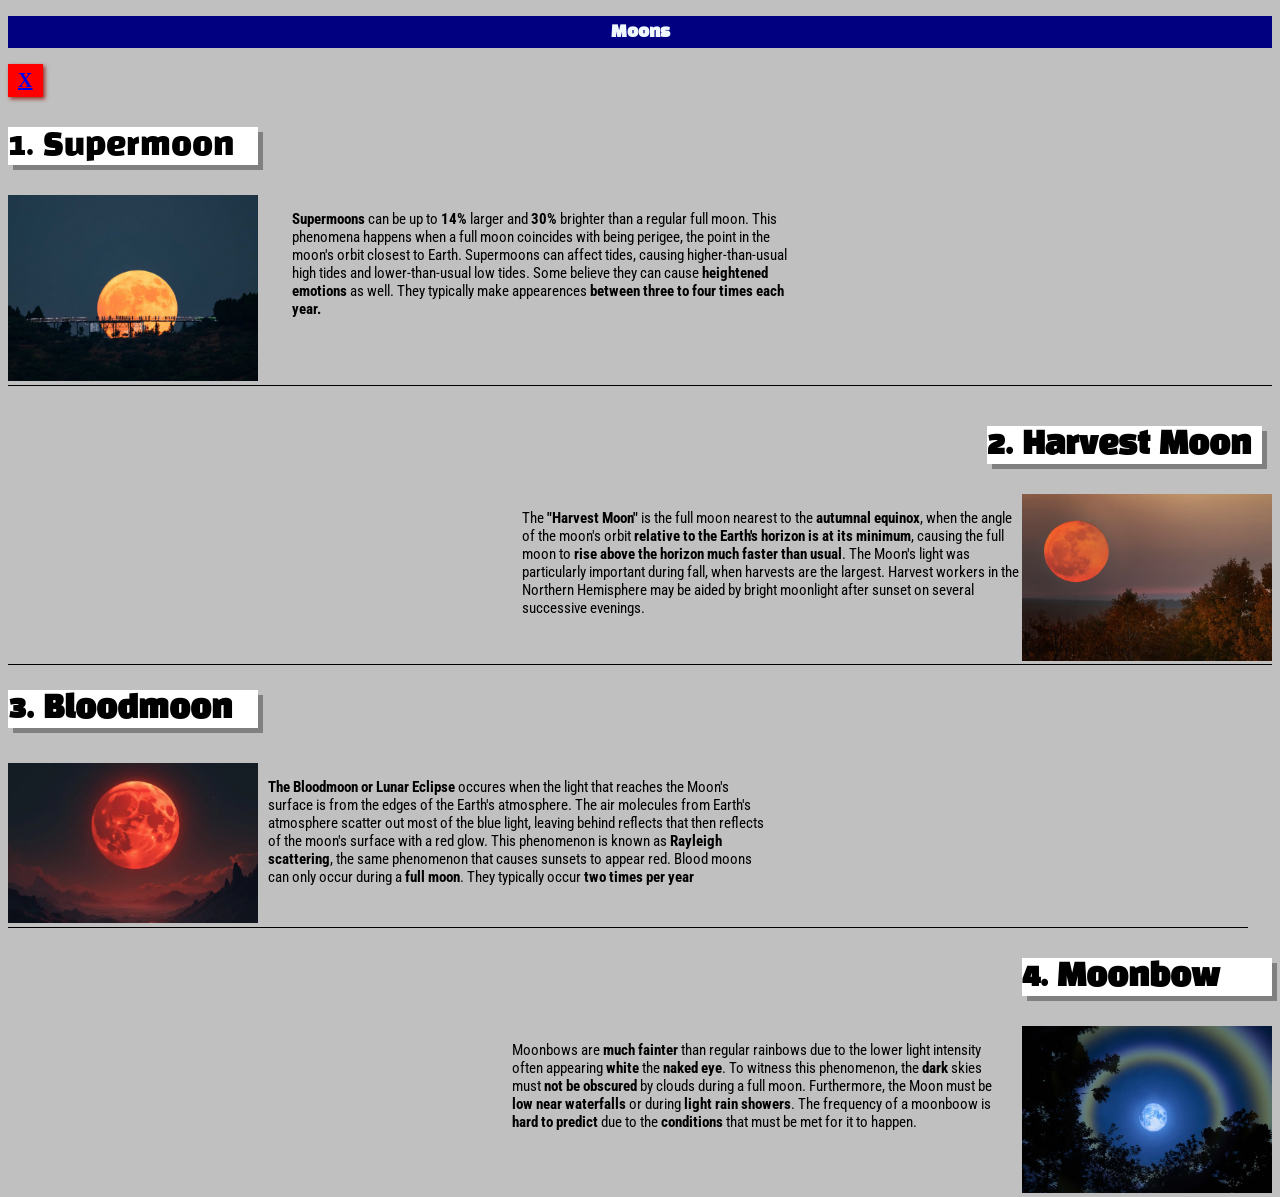
<file: LONESTA/Moon.html>
<!DOCTYPE html>

<html>
<head>
    <title>Moon</title>
    <link rel="stylesheet" href="Moon.css">
    <link rel="preconnect" href="https://fonts.googleapis.com">
<link rel="preconnect" href="https://fonts.gstatic.com" crossorigin>
<link href="https://fonts.googleapis.com/css2?family=Black+Han+Sans&display=swap" rel="stylesheet">
<link rel="preconnect" href="https://fonts.googleapis.com">
<link rel="preconnect" href="https://fonts.gstatic.com" crossorigin>
<link href="https://fonts.googleapis.com/css2?family=Roboto+Condensed:ital,wght@0,100..900;1,100..900&display=swap" rel="stylesheet">

</head>
<body>
    <p id="bluebar"><b>Moons</b></p>
    <div id="xbutton">
    <a href="home.html">X</a>
    </div>

    <div id="super">
    <p id="num1">1. Supermoon</p>
    </div>
    <div id="super1">
    <img src="images/Supermoon1.png" width="250px">
    <p id="supersentence"><b>Supermoons</b> can be up to <b>14%</b> larger and <b>30%</b> brighter than a regular full moon. This phenomena happens when a full moon coincides with being perigee, the point in the moon's orbit closest to Earth. Supermoons can affect tides, causing higher-than-usual high tides and lower-than-usual low tides. Some believe they can cause <b>heightened emotions</b> as well. They typically make appearences <b> between three to four times each year.

</p>
    </div>

    <div id="harvest">
        <p id="num2">2. Harvest Moon</p>
        </div>
        <div id="vest">
        <img src="images/harvest.png" width="250px">
        <p id="moonharvest">The <b>"Harvest Moon"</b> is the full moon nearest to the <b>autumnal equinox</b>, when the angle of the moon's orbit <b>relative to the Earth's horizon is at its minimum</b>, causing the full moon to <b>rise above the horizon much faster than usual</b>. The Moon's light was particularly important during fall, when harvests are the largest. Harvest workers in the Northern Hemisphere may be aided by bright moonlight after sunset on several successive evenings.
</p>
        </div>

        <div id="blood">
            <p id="num3">3. Bloodmoon</p>
            </div>
            <div id="bloomage">
                <img src="images/moonblood.png" width="250px">
                <p id="bloodsent"><b>The Bloodmoon or Lunar Eclipse</b> occures when the light that reaches the Moon's surface is from the edges of the Earth's atmosphere. The air molecules from Earth's atmosphere scatter out most of the blue light, leaving behind reflects that then reflects of the moon's surface with a red glow. This phenomenon is known as <b>Rayleigh scattering</b>, the same phenomenon that causes sunsets to appear red.
Blood moons can only occur during a <b>full moon</b>. They typically occur <b>two times per year</b></p>
        </div>

        <div id="monbow">
        <p id="num4">4. Moonbow</p>
        </div>
        <div id="bow">
        <img src="images/moonbow.png" width="250px">
        </div>
        <p id="mobsent">Moonbows are <b>much fainter</b> than regular rainbows due to the lower light intensity often appearing <b>white</b> the <b>naked eye</b>. To witness this phenomenon, the <b>dark</b> skies must <b>not be obscured</b> by clouds during a full moon. Furthermore, the Moon must be <b>low near waterfalls</b> or during <b>light rain showers</b>. The frequency of a moonboow is <b>hard to predict</b> due to the <b>conditions</b> that must be met for it to happen.</p>
        </div>
        
    
    
</div>

    
</body>




</html>
</file>
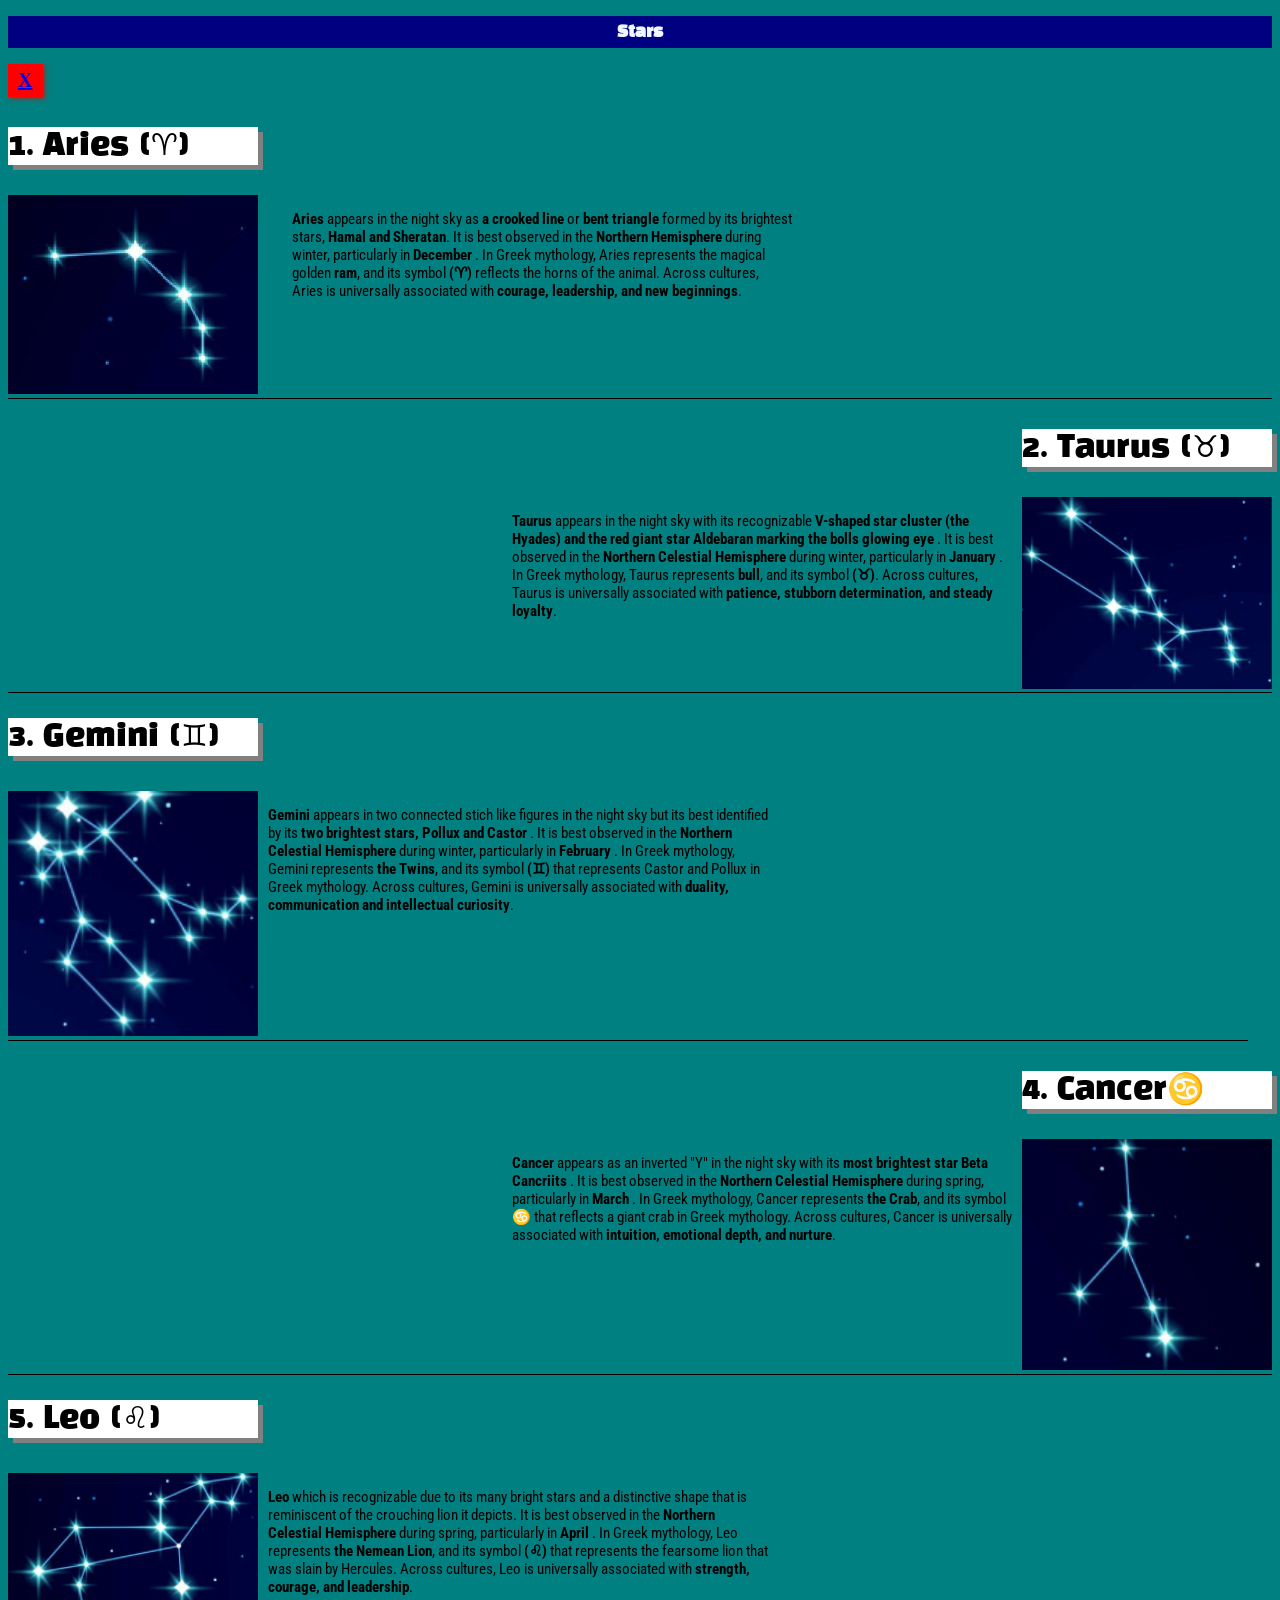
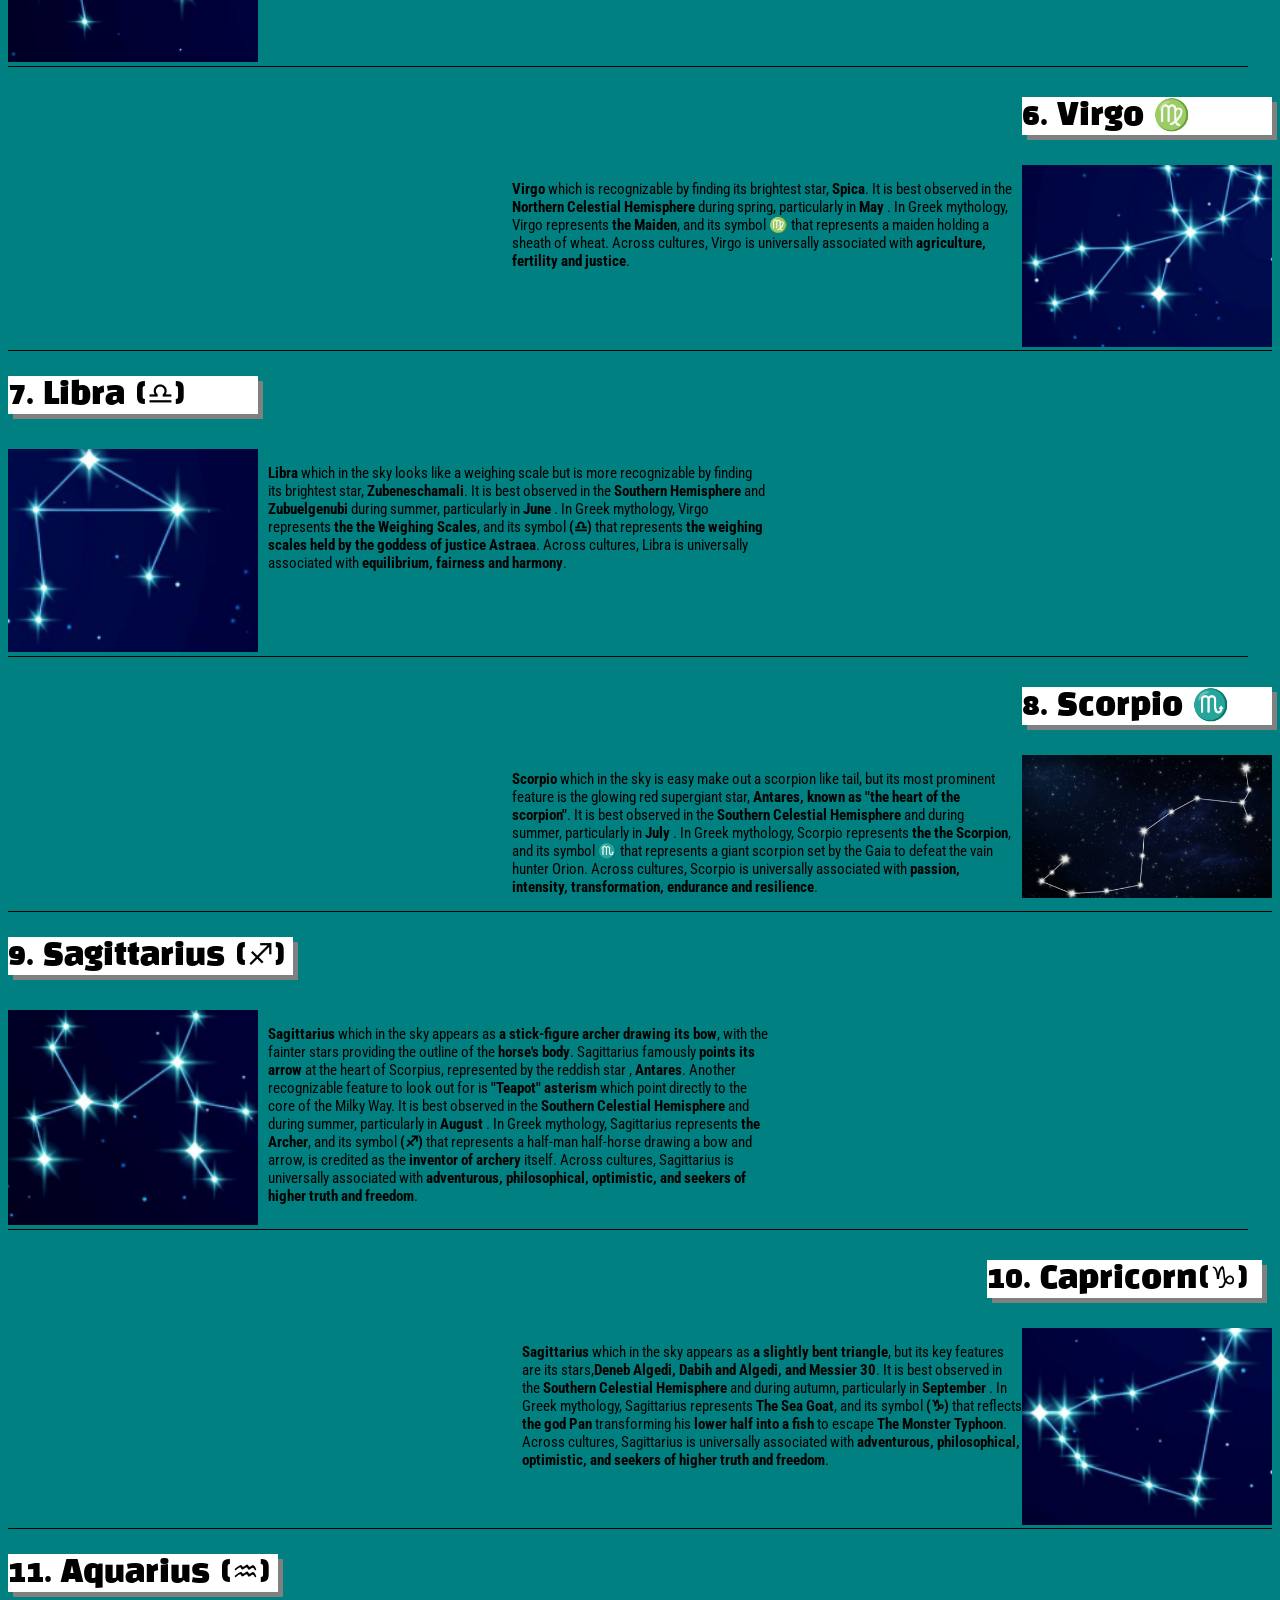
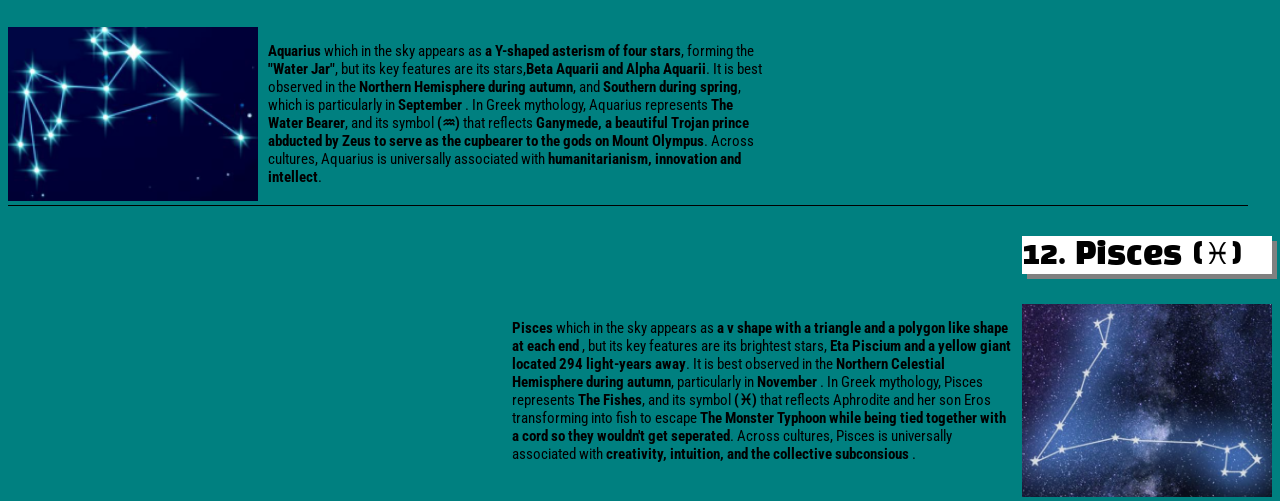
<file: LONESTA/Stars.html>
<!DOCTYPE html>

<html>
<head>
    <title>Stars</title>
    <link rel="stylesheet" href="Stars.css">
    <link rel="preconnect" href="https://fonts.googleapis.com">
<link rel="preconnect" href="https://fonts.gstatic.com" crossorigin>
<link href="https://fonts.googleapis.com/css2?family=Black+Han+Sans&display=swap" rel="stylesheet">
<link rel="preconnect" href="https://fonts.googleapis.com">
<link rel="preconnect" href="https://fonts.gstatic.com" crossorigin>
<link href="https://fonts.googleapis.com/css2?family=Roboto+Condensed:ital,wght@0,100..900;1,100..900&display=swap" rel="stylesheet">

</head>
<body>
    <p id="bluebar"><b>Stars</b></p>
    <div id="xbutton">
    <a href="home.html">X</a>
    </div>

    <div id="Arinum">
    <p id="num1">1. Aries (♈︎)</p>
    </div>
    <div id="Ari1">
    <img src="images/Aries.png" width="250px">
    <p id="Aritence"><b>Aries</b> appears in the night sky as <b> a crooked line </b> or  <b>bent triangle</b> formed by its brightest stars, <b>Hamal and Sheratan</b>. It is best observed in the  <b>Northern Hemisphere</b> during winter, particularly in <b>December</b> . In Greek mythology, Aries represents the magical golden <b>ram</b>, and its symbol <b>(♈︎)</b> reflects the horns of the animal. Across cultures, Aries is universally associated with <b>courage, leadership, and new beginnings</b>.

</p>
    </div>

    <div id="monbow">
        <p id="num4">2. Taurus (♉︎)</p>
        </div>
        <div id="vest">
        <img src="images/Taurus.png" width="250px">
        <p id="mobsent"><b>Taurus</b> appears in the night sky with its recognizable <b>V-shaped star cluster (the Hyades) and the red giant star Aldebaran marking the bolls glowing eye  </b> . It is best observed in the  <b>Northern Celestial Hemisphere</b> during winter, particularly in <b>January</b> . In Greek mythology, Taurus represents <b>bull</b>, and its symbol <b>(♉︎)</b>. Across cultures, Taurus is universally associated with <b>patience, stubborn determination, and steady loyalty</b>.
</p>
        </div>

        <div id="blood">
            <p id="num3">3. Gemini (♊︎)</p>
            </div>
            <div id="bloomage">
                <img src="images/Gemini.png" width="250px">
                <p id="bloodsent"><b>Gemini</b> appears in two connected stich like figures in the night sky but its best identified by its <b>two brightest stars,  Pollux and Castor</b> . It is best observed in the  <b>Northern Celestial Hemisphere</b> during winter, particularly in <b>February</b> . In Greek mythology, Gemini represents <b>the Twins</b>, and its symbol <b> (♊︎)</b> that represents Castor and Pollux in Greek mythology. Across cultures, Gemini is universally associated with <b>duality, communication and intellectual curiosity</b>.</p>
        </div>

        <div id="monbow">
        <p id="num4">4. Cancer♋</p>
        </div>
        <div id="bow">
        <img src="images/Cancer (1).png" width="250px">
        </div>
        <p id="mobsent"><b>Cancer</b> appears as an inverted "Y" in the night sky with its <b>most brightest star Beta Cancriits</b> . It is best observed in the <b>Northern Celestial Hemisphere</b> during spring, particularly in <b>March</b> . In Greek mythology, Cancer represents <b>the Crab</b>, and its symbol <b>♋</b> that reflects a giant crab in Greek mythology. Across cultures, Cancer is universally associated with <b>intuition, emotional depth, and nurture</b>.</p>
        </div>

 <div id="blood">
            <p id="num3">5. Leo (♌︎)</p>
            </div>
            <div id="bloomage">
                <img src="images/Leo.png" width="250px">
                <p id="bloodsent"><b>Leo</b> which is recognizable due to its many bright stars and a distinctive shape that is reminiscent of the crouching lion it depicts. It is best observed in the <b>Northern Celestial Hemisphere</b> during spring, particularly in <b>April</b> . In Greek mythology, Leo represents <b>the Nemean Lion</b>, and its symbol <b>(♌︎)</b> that represents the fearsome lion that was slain by Hercules. Across cultures, Leo is universally associated with <b>strength, courage, and leadership</b>.</p>
        </div>

    <div id="monbow">
        <p id="num4">6. Virgo ♍</p>
        </div>
        <div id="vest">
        <img src="images/Virgo.png" width="250px">
        <p id="mobsent"><b>Virgo</b> which is recognizable by finding its brightest star, <b>Spica</b>. It is best observed in the <b>Northern Celestial Hemisphere</b> during spring, particularly in <b>May</b> . In Greek mythology, Virgo represents <b>the Maiden</b>, and its symbol <b>♍</b> that represents a maiden holding a sheath of wheat. Across cultures, Virgo is universally associated with <b>agriculture, fertility and justice</b>.</p>
        </div>

        <div id="blood">
            <p id="num3">7. Libra (♎︎)</p>
            </div>
            <div id="bloomage">
                <img src="images/Libra (2).png" width="250px">
                <p id="bloodsent">
<b>Libra</b> which in the sky looks like a weighing scale but is more recognizable by finding its brightest star, <b>Zubeneschamali</b>. It is best observed in the <b>Southern Hemisphere</b> and <b>Zubuelgenubi</b> during summer, particularly in <b>June</b> . In Greek mythology, Virgo represents <b>the the Weighing Scales</b>, and its symbol <b>(♎︎)</b> that represents <b>the weighing scales held by the goddess of justice Astraea</b>. Across cultures, Libra is universally associated with <b>equilibrium, fairness and harmony</b>.</p>
        </div>

        <div id="monbow">
        <p id="num4">8. Scorpio ♏</p>
        </div>
        <div id="bow">
        <img src="images/Scorpio.png" width="250px">
        </div>
        <p id="mobsent">
<b>Scorpio</b> which in the sky is easy make out a scorpion like tail, but its most prominent feature is the glowing red supergiant star, <b>Antares, known as "the heart of the scorpion"</b>. It is best observed in the <b>Southern Celestial Hemisphere</b> and  during summer, particularly in <b>July</b> . In Greek mythology, Scorpio represents <b>the the Scorpion</b>, and its symbol <b>♏</b> that represents a giant scorpion set by the  Gaia to defeat the vain hunter Orion. Across cultures, Scorpio is universally associated with <b>passion, intensity, transformation, endurance and resilience</b>.</p>
        </div>

   <div id="Sagittarius">
            <p id="num9">9. Sagittarius (♐︎)</p>
            </div>
            <div id="bloomage">
                <img src="images/Saggi.png" width="250px">
                <p id="bloodsent">
<b>Sagittarius</b> which in the sky appears as <b>a stick-figure archer drawing its bow</b>, with the fainter stars providing the outline of the <b>horse's body</b>. Sagittarius famously <b>points its arrow</b> at the heart of Scorpius, represented by the reddish star , <b>Antares</b>. Another recognizable feature to look out for is <b>"Teapot" asterism</b> which point directly to the core of the Milky Way. It is best observed in the <b>Southern Celestial Hemisphere</b> and  during summer, particularly in <b>August</b> . In Greek mythology, Sagittarius represents <b>the Archer</b>, and its symbol <b>(♐︎)</b> that represents a half-man half-horse drawing a bow and arrow, is credited as the <b>inventor of archery</b> itself. Across cultures, Sagittarius is universally associated with <b>adventurous, philosophical, optimistic, and seekers of higher truth and freedom</b>.</p>
        </div>

    <div id="harvest">
        <p id="num2">10. Capricorn(♑︎)</p>
        </div>
        <div id="vest">
        <img src="images/Capri.png" width="250px">
        <p id="moonharvest">
<b>Sagittarius</b> which in the sky appears as <b>a slightly bent triangle</b>, but its key features are its stars,<b>Deneb Algedi, Dabih and Algedi, and Messier 30</b>. It is best observed in the <b>Southern Celestial Hemisphere</b> and  during autumn, particularly in <b>September</b> . In Greek mythology, Sagittarius represents <b>The Sea Goat</b>, and its symbol <b>(♑︎)</b> that reflects <b>the god Pan</b> transforming his <b>lower half into a fish</b> to escape <b>The Monster Typhoon</b>. Across cultures, Sagittarius is universally associated with <b>adventurous, philosophical, optimistic, and seekers of higher truth and freedom</b>.</p>
        </div>

        <div id="Aquarius">
            <p id="num11">11. Aquarius (♒︎)</p>
            </div>
            <div id="bloomage">
                <img src="images/Aqua.png" width="250px">
                <p id="bloodsent"><b>Aquarius</b> which in the sky appears as <b>a Y-shaped asterism of four stars</b>, forming the <b> "Water Jar"</b>, but its key features are its stars,<b>Beta Aquarii and Alpha Aquarii</b>. It is best observed in the <b>Northern Hemisphere during autumn</b>, and <b>Southern during spring</b>, which is particularly in <b>September</b> . In Greek mythology, Aquarius represents <b>The Water Bearer</b>, and its symbol <b>(♒︎)</b> that reflects <b>Ganymede, a beautiful Trojan prince abducted by Zeus to serve as the cupbearer to the gods on Mount Olympus</b>. Across cultures, Aquarius is universally associated with <b>humanitarianism, innovation and intellect</b>.</p>
        </div>

        <div id="monbow">
        <p id="num4">12. Pisces (♓︎)</p>
        </div>
        <div id="bow">
        <img src="images/Pisces.png" width="250px">
        </div>
        <p id="mobsent">
<b>Pisces</b> which in the sky appears as <b>a v shape with a triangle and a polygon like shape at each end </b>, but its key features are its brightest stars,<b> Eta Piscium and a yellow giant located 294 light-years away</b>. It is best observed in the <b>Northern Celestial Hemisphere during autumn</b>, particularly in <b>November</b> . In Greek mythology, Pisces represents <b>The Fishes</b>, and its symbol <b>(♓︎)</b> that reflects Aphrodite and her son Eros transforming into fish to escape <b>The Monster Typhoon while being tied together with a cord so they wouldn't get seperated</b>. Across cultures, Pisces is universally associated with <b>creativity, intuition, and the collective subconsious </b>.</p>
        </div>
        
        
        
    
    
</div>

    
</body>




</html>
</file>
<file: home.css>
body{
    background-image:url(images/giphy.gif);
    background-repeat:no-repeat;
    background-attachment:fixed;
    background-size:cover;
}

h1{
    color:rgb(238,223,252);
    font-family:"Press Start 2P",sans-serif;
    border:5px inset;
    border-radius:10px;
    padding:10px;
    text-align:center;
}

.content{
    position:relative;
}

.image-container img{
    width:300px;
    height:300px;
    object-fit:cover;
    border-radius:10px;
    margin-left:480px;
}

#img1{
    position:relative;
    margin-top:28px;
    z-index:1;
}

#img2{
    position:absolute;
    width:359px;
    margin-left:450px;
    z-index:2;

    pointer-events:none;
}

.buttons-container{
    display: grid;
    grid-template-columns: repeat(2, 250px);
    justify-content: center;
    gap: 30px;
    margin-top: 50px;
}

button{
    width: 250px;
    background: transparent;
    border: 2px solid rgb(154,243,129);
    border-radius: 10px;
    cursor: pointer;
    padding: 0;
}

button a{
    display: block;
    padding: 20px;
    color: aquamarine;
    text-decoration: none;
    text-align: center;
    font-family: "Press Start 2P", sans-serif;
    font-size: 12px;
}

button:hover{
    border-color: red;
}

button:hover a{
    color: red;
}

button:active a{
    color: aquamarine;
}


#green{
    width:800px;
    margin-left:225px;
}

#abt{
    color:aquamarine;
    text-align:center;
    border:2px inset rgb(154,243,129);
    border-radius:10px;
    padding:10px;
    font-family:"Press Start 2P",sans-serif;
    cursor:pointer;
}

#description{

    display:none;

    max-width:700px;

    margin:15px auto;

    padding:10px;

    color:aquamarine;

    border:1px solid rgb(154,243,129);

    border-radius:8px;

    text-align:center;

    line-height:20px;

    font-size:small;

    font-family:"Press Start 2P",sans-serif;

}

#description.show{
    display:block;
}

#FAQ{

    width:800px;
    margin-left:225px;

}

#fa{

    color:aquamarine;

    border:2px inset rgb(154,243,129);

    border-radius:10px;

    padding:10px;

    text-align:center;

    font-family:"Press Start 2P",sans-serif;

}

#questions{

    width:775px;

    margin-left:225px;

    border:2px inset rgb(154,243,129);

    border-radius:10px;

    padding:10px;

}

#q1,
#q2{

    color:aquamarine;

    border:2px solid rgb(154,243,129);

    border-radius:5px 5px 0 0;

    padding:15px;

    font-size:13px;

    font-family:"Press Start 2P",sans-serif;

}
#q3{
    color:aquamarine;

    border:2px solid rgb(154,243,129);

    border-radius:5px 5px 0 0;

    padding:15px;

    font-size:13px;

    font-family:"Press Start 2P",sans-serif;
}
#q4{
    color:aquamarine;

    border:2px solid rgb(154,243,129);

    border-radius:5px 5px 0 0;

    padding:15px;

    font-size:13px;

    font-family:"Press Start 2P",sans-serif;
}
#q5{
    color:aquamarine;

    border:2px solid rgb(154,243,129);

    border-radius:5px 5px 0 0;

    padding:15px;

    font-size:13px;

    font-family:"Press Start 2P",sans-serif;
}

/* ---------- FAQ POPUPS ---------- */

.faq-arrow{
    cursor:pointer;
    float:right;
    color:aquamarine;
}

.faq-arrow:hover{
    color:red;
}

.faq-popup{

    display:none;

    position:absolute;

    width:260px;

    background:black;

    border:2px solid rgb(154,243,129);

    border-radius:8px;

    color:aquamarine;

    padding:10px;

    font-family:"Press Start 2P",sans-serif;

    font-size:10px;

    line-height:18px;

    z-index:999;

    cursor:default;
}

.popup-header{

    display:flex;

    justify-content:flex-end;

    cursor:move;

    margin-bottom:8px;

}

.close-btn{

    cursor:pointer;

    font-size:16px;

    color:red;

    user-select:none;

}

.close-btn:hover{

    color:white;

}

#nex{

    width:800px;
    margin-left:225px;

}
#nex img{
    border:rgb(154,243,129) solid 2px ;
    border-radius: 5px;
    margin-left: 250px;
}

#next{

    margin-top:50px;

    color:aquamarine;

    border:2px inset rgb(154,243,129);

    border-radius:10px;

    padding:10px;

    text-align:center;

    font-family:"Press Start 2P",sans-serif;

}


#con{

    width:800px;
    margin-left:225px;

}

#contacts{

    margin-top:50px;

    color:aquamarine;

    border:2px inset rgb(154,243,129);

    border-radius:10px;

    padding:10px;

    text-align:center;

    font-family:"Press Start 2P",sans-serif;

}
#icons img{
    border-radius: 100%;
    margin-left: 3px;
   
}
#icons{
    margin-left: 345px;
}

#texbox{
    margin-top:10px;

    color:aquamarine;

    border:2px inset rgb(154,243,129);
    border-radius: 5px;
    width: 500px;
    margin-left: 150px;
    font-family: "Press Start 2P",sans-serif;
    padding: 3px;

}
#loks{
    text-align: center;
}

/* ---------- FAQ POPUPS ---------- */

.faq-arrow{
    cursor:pointer;
    float:right;
    color:aquamarine;
}

.faq-arrow:hover{
    color:red;
}

.faq-popup{

    display:none;

    position:absolute;

    width:260px;

    background:black;

    border:2px solid rgb(154,243,129);

    border-radius:8px;

    color:aquamarine;

    padding:10px;

    font-family:"Press Start 2P",sans-serif;

    font-size:10px;

    line-height:18px;

    left:50%;

    top:300px;

    z-index:999;

    cursor:default;

}

.popup-header{

    display:flex;

    justify-content:flex-end;

    cursor:move;

    margin-bottom:8px;

}

.close-btn{

    cursor:pointer;

    font-size:16px;

    color:red;

    user-select:none;

}

.close-btn:hover{

    color:white;

}
</file>
<file: Archieves.css>
body{
    background-image:url(images/Stars\ Banner\ Gif.gif);
    background-repeat: no-repeat;
    background-attachment: fixed;
background-size: cover;

}

.btn{
    
}
#xbutton {
      font-size: 20px;
      font-weight: bold;
      color: white;
      background: rgb(76, 68, 156);
      border: none;
      padding: 5px 10px;
      cursor: pointer;
      width: 15px;
      box-shadow:white 2px 2px 4px;
      border-radius: 5px;
      
      
    }
#bluebar{
  background:transparent;
  text-align: center;
  color: aliceblue;
  padding: 6px;
  border: 1px white solid;
  font-family: "Black Han Sans", sans-serif;
  box-shadow: white 2px 5px 0px;
  border-radius: 5px;
}

#xbutton a:hover{
    color: red;

}

#Meme{
    margin-top: 30px;
    text-align: center;
    
    
}
#Meme img{
    border: 3px white solid;
    border-radius: 10px;
}

#text1{
    color: white;
    width: 1000px;
    text-align: center;
    margin-left: 125px;
    font-family: "Press Start 2P" ,'Courier New', Courier, monospace;
    line-height: 20px;
} 

#homepage img{
    border: 5px white solid;
    border-radius: 10px;
    box-shadow: rgb(193, 204, 212) -6px -6px 0px;
}
#homepage{
    margin-left: 8px;
    margin-top: 40px;
}

#text2{
    color: white;
    font-family: "Press Start 2P" ,'Courier New', Courier, monospace;
    float: right;
    margin-right: 246px;
    word-wrap: 20px;
    width: 580px;
    line-height: 20px;
}

#Big{
    text-align: center;
    color: white;
    font-size: larger;
    font-weight: bolder;
}

#tittle1{
    border: 2px white solid;
    border-radius: 10px;
    width: 500px;
    margin-left: 360px;

}

#tittle2{
    margin-top: 100px;
    border: 2px white solid;
    border-radius: 10px;
    width: 345px;
    margin-left: 5px;

}
#Clear{
    text-align: center;
    color: white;
    font-size: larger;
    font-weight: bolder;
}
#next img{
    margin-top: 40px;
margin-left: 895px;
border: 3px white solid;
    border-radius: 10px;
}

#mmm{
    text-align: center;
    color: rgb(214, 30, 30);
    font-size: larger;
    font-weight: bolder;
}

#tittle3{
    margin-top: 375px;
    border: 2px white solid;
    border-radius: 10px;
    width: 345px;
    margin-left: 5px;
    margin-left: 895px;
    font-weight: bolder;

}

#text3{
    color: white;
    font-family: "Press Start 2P" ,'Courier New', Courier, monospace;
    float: left;
    margin-right: 246px;
    word-wrap: 20px;
    width: 580px;
    line-height: 20px;
}

#mmm a:hover{
    color: rgb(189, 9, 9);

}
.click{
    margin-left: 100px;
   padding-top: 15px;
}
</file>
<file: Event.css>
body{
    background-image:url(images/Stars\ Banner\ Gif.gif);
    background-repeat: no-repeat;
    background-attachment: fixed;
background-size: cover;

}

#bluebar{
  background:transparent;
  text-align: center;
  color: aliceblue;
  padding: 6px;
  border: 1px white solid;
  font-family: "Black Han Sans", sans-serif;
  box-shadow: white 2px 5px 0px;
  border-radius: 5px;
}

#xbutton {
      font-size: 20px;
      font-weight: bold;
      color: white;
      background: rgb(76, 68, 156);
      border: none;
      padding: 5px 10px;
      cursor: pointer;
      width: 15px;
      box-shadow:white 2px 2px 4px;
      border-radius: 5px;
      
      
    }

#Zimbabwe{
    margin-top: 50px;
    margin-left: 250px;
}

#Zimbabwe img{
    border: 5px white solid;
    border-radius: 10px;
    box-shadow: rgb(193, 204, 212) -6px -6px 0px;
    margin-right: 8px;
}

#here{
    border: aquamarine solid 3px;
    width:500px;
    text-align: center;
    margin-left: 365px;
    padding: 3px;
    margin-top: 8px;
    box-shadow: palevioletred 4px 4px 0px 0px;
    border-radius: 5px;
    
   

}

#babs{
    color: aquamarine;
    font-family: "Press Start 2P" ,'Courier New', Courier, monospace;
    text-align: center;
    width: 500px;
    margin-left: 1px;
     text-shadow: palevioletred 3px 3px 0px ;
     line-height: 20px;
}
</file>
<file: Moon.css>
html{
  background-color:#C0C0C0 ;
  
}

#xbutton {
      font-size: 20px;
      font-weight: bold;
      color: white;
      background: red;
      border: none;
      padding: 5px 10px;
      cursor: pointer;
      width: 15px;
      box-shadow: rgb(149, 46, 37) 2px 2px 4px;
    
    }
#xbutton a:active{
  color: black;
}
#bluebar{
  background: #000080;
  text-align: center;
  color: aliceblue;
  padding: 6px;
  border: 1px;
  font-family: "Black Han Sans", sans-serif;
}
#supersentence{
  float: right;
  width: 500px;
word-wrap: 20px;
margin-right: 480px;
font-size: 10px;
  font-family: "Roboto Condensed", sans-serif;
 font-size: 15px;

}



#num1{
  font-size: 30px;
  font-family: "Black Han Sans", sans-serif;
  font-weight: 400px;
background-color:white;
box-shadow: grey 5px 5px 0px;
width: 250px;
}
#super1{
  border-bottom: black solid 1px;
}

#moonharvest{
    float: right;
    width: 500px;
    margin-top: 15px;
font-size: 10px;
  font-family: "Roboto Condensed", sans-serif;
 font-size: 15px;
 font-weight: normal;

}
#harvest{
  padding: 10px;
   
   
}

#vest img{
    float: right;
    clear: both;
    padding-bottom: 3px;

}


#num2{
    float: right;
    font-size: 30px;
  font-family: "Black Han Sans", sans-serif;
  font-weight: 400px;
  font-style: normal;
  background-color:white;
box-shadow: grey 5px 5px 0px;
width: 275px;

}
#num3{
 float: left;
 margin-top: 25px;
 font-size: 30px;
  font-family: "Black Han Sans", sans-serif;
  font-weight: 400px;
  font-style: normal;
background-color:white;
box-shadow: grey 5px 5px 0px;
width: 250px;
 
}
#blood{
 clear: both;
 margin-top: 20px;
 border-top: black solid 1px;
}
#bloomage{
margin-top:5px ;
float: left;
 border-bottom: black solid 1px;
}
#bloodsent{
  float: right;
  width: 500px;
word-wrap: 20px;
margin-right: 480px;
padding-left: 10px;
font-size: 10px;
  font-family: "Roboto Condensed", sans-serif;
 font-size: 15px;
 font-style: normal;
font-weight: normal;

}

#num4{
  float: right;
 font-size: 30px;
  font-family: "Black Han Sans", sans-serif;
  font-weight: 400px;
  font-style: normal;
background-color:white;
box-shadow: grey 5px 5px 0px;
width: 250px;

}
#monbow{
  
}
  
#mobsent{
  float: right;
  word-wrap: 20px;
  margin-left: 480px;
  padding-right: 10px;
  width: 500px;
  font-size: 10px;
  font-family: "Roboto Condensed", sans-serif;
 font-size: 15px;
font-weight: normal;
}
#bow{
 float: right;
 clear: both;
}
</file>
<file: Stars.css>
html{
  background-color:#008080 ;
  
}

#xbutton {
      font-size: 20px;
      font-weight: bold;
      color: white;
      background: red;
      border: none;
      padding: 5px 10px;
      cursor: pointer;
      width: 15px;
      box-shadow: rgb(149, 46, 37) 2px 2px 4px;
      
    }
#bluebar{
  background: #000080;
  text-align: center;
  color: aliceblue;
  padding: 6px;
  border: 1px;
  font-family: "Black Han Sans", sans-serif;
}
#Aritence{
  float: right;
  width: 500px;
word-wrap: 20px;
margin-right: 480px;
font-size: 10px;
  font-family: "Roboto Condensed", sans-serif;
 font-size: 15px;

}



#Arinum{
  font-size: 30px;
  font-family: "Black Han Sans", sans-serif;
  font-weight: 400px;
background-color:white;
box-shadow: grey 5px 5px 0px;
width: 250px;
}
#Ari1{
  border-bottom: black solid 1px;
}

#Taurtence{
    float: right;
    width: 500px;
    margin-top: 15px;
font-size: 10px;
  font-family: "Roboto Condensed", sans-serif;
 font-size: 15px;
 font-weight: normal;

}
#Taurus{
  padding: 10px;
   
   
}

#raus img{
    float: right;
    clear: both;
    padding-bottom: 3px;

}


#num2{
   float: right;
 font-size: 30px;
  font-family: "Black Han Sans", sans-serif;
  font-weight: 400px;
  font-style: normal;
background-color:white;
box-shadow: grey 5px 5px 0px;
width: 250px;
}

#num3{
 float: left;
 margin-top: 25px;
 font-size: 30px;
  font-family: "Black Han Sans", sans-serif;
  font-weight: 400px;
  font-style: normal;
background-color:white;
box-shadow: grey 5px 5px 0px;
width: 250px;
 
}
#blood{
 clear: both;
 margin-top: 20px;
 border-top: black solid 1px;
}
#bloomage{
margin-top:5px ;
float: left;
 border-bottom: black solid 1px;
}
#bloodsent{
  float: right;
  width: 500px;
word-wrap: 20px;
margin-right: 480px;
padding-left: 10px;
font-size: 10px;
  font-family: "Roboto Condensed", sans-serif;
 font-size: 15px;
 font-style: normal;
font-weight: normal;

}

#num4{
  float: right;
 font-size: 30px;
  font-family: "Black Han Sans", sans-serif;
  font-weight: 400px;
  font-style: normal;
background-color:white;
box-shadow: grey 5px 5px 0px;
width: 250px;

}
#monbow{
  
}
  
#mobsent{
  float: right;
  word-wrap: 20px;
  margin-left: 480px;
  padding-right: 10px;
  width: 500px;
  font-size: 10px;
  font-family: "Roboto Condensed", sans-serif;
 font-size: 15px;
font-weight: normal;
}
#bow{
 float: right;
 clear: both;
}

#supersentence{
  float: right;
  width: 500px;
word-wrap: 20px;
margin-right: 480px;
font-size: 10px;
  font-family: "Roboto Condensed", sans-serif;
 font-size: 15px;

}



#num1{
  font-size: 30px;
  font-family: "Black Han Sans", sans-serif;
  font-weight: 400px;
background-color:white;
box-shadow: grey 5px 5px 0px;
width: 250px;
}
#super1{
  border-bottom: black solid 1px;
}

#moonharvest{
    float: right;
    width: 500px;
    margin-top: 15px;
font-size: 10px;
  font-family: "Roboto Condensed", sans-serif;
 font-size: 15px;
 font-weight: normal;

}
#harvest{
  padding: 10px;
   
   
}

#vest img{
    float: right;
    clear: both;
    padding-bottom: 3px;

}


#num2{
    float: right;
    font-size: 30px;
  font-family: "Black Han Sans", sans-serif;
  font-weight: 400px;
  font-style: normal;
  background-color:white;
box-shadow: grey 5px 5px 0px;
width: 275px;

}
#num11{
 float: left;
 margin-top: 25px;
 font-size: 30px;
  font-family: "Black Han Sans", sans-serif;
  font-weight: 400px;
  font-style: normal;
background-color:white;
box-shadow: grey 5px 5px 0px;
width: 270px;
 
}
#Aquarius{
 clear: both;
 margin-top: 20px;
 border-top: black solid 1px;
}
#bloomage{
margin-top:5px ;
float: left;
 border-bottom: black solid 1px;
}
#bloodsent{
  float: right;
  width: 500px;
word-wrap: 20px;
margin-right: 480px;
padding-left: 10px;
font-size: 10px;
  font-family: "Roboto Condensed", sans-serif;
 font-size: 15px;
 font-style: normal;
font-weight: normal;

}

#num4{
  float: right;
 font-size: 30px;
  font-family: "Black Han Sans", sans-serif;
  font-weight: 400px;
  font-style: normal;
background-color:white;
box-shadow: grey 5px 5px 0px;
width: 250px;

}
#monbow{
  
}
  
#mobsent{
  float: right;
  word-wrap: 20px;
  margin-left: 480px;
  padding-right: 10px;
  width: 500px;
  font-size: 10px;
  font-family: "Roboto Condensed", sans-serif;
 font-size: 15px;
font-weight: normal;
}
#bow{
 float: right;
 clear: both;
}

#supersentence{
  float: right;
  width: 500px;
word-wrap: 20px;
margin-right: 480px;
font-size: 10px;
  font-family: "Roboto Condensed", sans-serif;
 font-size: 15px;

}



#num1{
  font-size: 30px;
  font-family: "Black Han Sans", sans-serif;
  font-weight: 400px;
background-color:white;
box-shadow: grey 5px 5px 0px;
width: 250px;
}
#super1{
  border-bottom: black solid 1px;
}

#moonharvest{
    float: right;
    width: 500px;
    margin-top: 15px;
font-size: 10px;
  font-family: "Roboto Condensed", sans-serif;
 font-size: 15px;
 font-weight: normal;

}
#harvest{
  padding: 10px;
   
   
}

#vest img{
    float: right;
    clear: both;
    padding-bottom: 3px;

}


#num2{
    float: right;
    font-size: 30px;
  font-family: "Black Han Sans", sans-serif;
  font-weight: 400px;
  font-style: normal;
  background-color:white;
box-shadow: grey 5px 5px 0px;
width: 275px;

}
#num9{
 float: left;
 margin-top: 25px;
 font-size: 30px;
  font-family: "Black Han Sans", sans-serif;
  font-weight: 400px;
  font-style: normal;
background-color:white;
box-shadow: grey 5px 5px 0px;
width: 285px;
 
}
#Sagittarius{
 clear: both;
 margin-top: 20px;
 border-top: black solid 1px;
}
#bloomage{
margin-top:5px ;
float: left;
 border-bottom: black solid 1px;
}
#bloodsent{
  float: right;
  width: 500px;
word-wrap: 20px;
margin-right: 480px;
padding-left: 10px;
font-size: 10px;
  font-family: "Roboto Condensed", sans-serif;
 font-size: 15px;
 font-style: normal;
font-weight: normal;

}

#num4{
  float: right;
 font-size: 30px;
  font-family: "Black Han Sans", sans-serif;
  font-weight: 400px;
  font-style: normal;
background-color:white;
box-shadow: grey 5px 5px 0px;
width: 250px;

}

#mobsent{
  float: right;
  word-wrap: 20px;
  margin-left: 480px;
  padding-right: 10px;
  width: 500px;
  font-size: 10px;
  font-family: "Roboto Condensed", sans-serif;
 font-size: 15px;
font-weight: normal;
}
#bow{
 float: right;
 clear: both;
}
</file>
<file: LONESTA/Archieves.css>
body{
    background-image:url(images/Stars\ Banner\ Gif.gif);
    background-repeat: no-repeat;
    background-attachment: fixed;
background-size: cover;

}

.btn{
    
}
#xbutton {
      font-size: 20px;
      font-weight: bold;
      color: white;
      background: rgb(76, 68, 156);
      border: none;
      padding: 5px 10px;
      cursor: pointer;
      width: 15px;
      box-shadow:white 2px 2px 4px;
      border-radius: 5px;
      
      
    }
#bluebar{
  background:transparent;
  text-align: center;
  color: aliceblue;
  padding: 6px;
  border: 1px white solid;
  font-family: "Black Han Sans", sans-serif;
  box-shadow: white 2px 5px 0px;
  border-radius: 5px;
}

#xbutton a:hover{
    color: red;

}

#Meme{
    margin-top: 30px;
    text-align: center;
    
    
}
#Meme img{
    border: 3px white solid;
    border-radius: 10px;
}

#text1{
    color: white;
    width: 1000px;
    text-align: center;
    margin-left: 125px;
    font-family: "Press Start 2P" ,'Courier New', Courier, monospace;
    line-height: 20px;
} 

#homepage img{
    border: 5px white solid;
    border-radius: 10px;
    box-shadow: rgb(193, 204, 212) -6px -6px 0px;
}
#homepage{
    margin-left: 8px;
    margin-top: 40px;
}

#text2{
    color: white;
    font-family: "Press Start 2P" ,'Courier New', Courier, monospace;
    float: right;
    margin-right: 246px;
    word-wrap: 20px;
    width: 580px;
    line-height: 20px;
}

#Big{
    text-align: center;
    color: white;
    font-size: larger;
    font-weight: bolder;
}

#tittle1{
    border: 2px white solid;
    border-radius: 10px;
    width: 500px;
    margin-left: 360px;

}

#tittle2{
    margin-top: 100px;
    border: 2px white solid;
    border-radius: 10px;
    width: 345px;
    margin-left: 5px;

}
#Clear{
    text-align: center;
    color: white;
    font-size: larger;
    font-weight: bolder;
}
#next img{
    margin-top: 40px;
margin-left: 895px;
border: 3px white solid;
    border-radius: 10px;
}

#mmm{
    text-align: center;
    color: rgb(214, 30, 30);
    font-size: larger;
    font-weight: bolder;
}

#tittle3{
    margin-top: 375px;
    border: 2px white solid;
    border-radius: 10px;
    width: 345px;
    margin-left: 5px;
    margin-left: 895px;
    font-weight: bolder;

}

#text3{
    color: white;
    font-family: "Press Start 2P" ,'Courier New', Courier, monospace;
    float: left;
    margin-right: 246px;
    word-wrap: 20px;
    width: 580px;
    line-height: 20px;
}

#mmm a:hover{
    color: rgb(189, 9, 9);

}
.click{
    margin-left: 100px;
   padding-top: 15px;
}
</file>
<file: LONESTA/Event.css>
body{
    background-image:url(images/Stars\ Banner\ Gif.gif);
    background-repeat: no-repeat;
    background-attachment: fixed;
background-size: cover;

}

#bluebar{
  background:transparent;
  text-align: center;
  color: aliceblue;
  padding: 6px;
  border: 1px white solid;
  font-family: "Black Han Sans", sans-serif;
  box-shadow: white 2px 5px 0px;
  border-radius: 5px;
}

#xbutton {
      font-size: 20px;
      font-weight: bold;
      color: white;
      background: rgb(76, 68, 156);
      border: none;
      padding: 5px 10px;
      cursor: pointer;
      width: 15px;
      box-shadow:white 2px 2px 4px;
      border-radius: 5px;
      
      
    }

#Zimbabwe{
    margin-top: 50px;
    margin-left: 250px;
}

#Zimbabwe img{
    border: 5px white solid;
    border-radius: 10px;
    box-shadow: rgb(193, 204, 212) -6px -6px 0px;
    margin-right: 8px;
}

#here{
    border: aquamarine solid 3px;
    width:500px;
    text-align: center;
    margin-left: 365px;
    padding: 3px;
    margin-top: 8px;
    box-shadow: palevioletred 4px 4px 0px 0px;
    border-radius: 5px;
    
   

}

#babs{
    color: aquamarine;
    font-family: "Press Start 2P" ,'Courier New', Courier, monospace;
    text-align: center;
    width: 500px;
    margin-left: 1px;
     text-shadow: palevioletred 3px 3px 0px ;
     line-height: 20px;
}
</file>
<file: LONESTA/home.css>
body{
    background-image:url(images/giphy.gif);
    background-repeat:no-repeat;
    background-attachment:fixed;
    background-size:cover;
}

h1{
    color:rgb(238,223,252);
    font-family:"Press Start 2P",sans-serif;
    border:5px inset;
    border-radius:10px;
    padding:10px;
    text-align:center;
}

.content{
    position:relative;
}

.image-container img{
    width:300px;
    height:300px;
    object-fit:cover;
    border-radius:10px;
    margin-left:480px;
}

#img1{
    position:relative;
    margin-top:28px;
    z-index:1;
}

#img2{
    position:absolute;
    width:359px;
    margin-left:450px;
    z-index:2;

    pointer-events:none;
}

.buttons-container{
    display: grid;
    grid-template-columns: repeat(2, 250px);
    justify-content: center;
    gap: 30px;
    margin-top: 50px;
}

button{
    width: 250px;
    background: transparent;
    border: 2px solid rgb(154,243,129);
    border-radius: 10px;
    cursor: pointer;
    padding: 0;
}

button a{
    display: block;
    padding: 20px;
    color: aquamarine;
    text-decoration: none;
    text-align: center;
    font-family: "Press Start 2P", sans-serif;
    font-size: 12px;
}

button:hover{
    border-color: red;
}

button:hover a{
    color: red;
}

button:active a{
    color: aquamarine;
}


#green{
    width:800px;
    margin-left:225px;
}

#abt{
    color:aquamarine;
    text-align:center;
    border:2px inset rgb(154,243,129);
    border-radius:10px;
    padding:10px;
    font-family:"Press Start 2P",sans-serif;
    cursor:pointer;
}

#description{

    display:none;

    max-width:700px;

    margin:15px auto;

    padding:10px;

    color:aquamarine;

    border:1px solid rgb(154,243,129);

    border-radius:8px;

    text-align:center;

    line-height:20px;

    font-size:small;

    font-family:"Press Start 2P",sans-serif;

}

#description.show{
    display:block;
}

#FAQ{

    width:800px;
    margin-left:225px;

}

#fa{

    color:aquamarine;

    border:2px inset rgb(154,243,129);

    border-radius:10px;

    padding:10px;

    text-align:center;

    font-family:"Press Start 2P",sans-serif;

}

#questions{

    width:775px;

    margin-left:225px;

    border:2px inset rgb(154,243,129);

    border-radius:10px;

    padding:10px;

}

#q1,
#q2{

    color:aquamarine;

    border:2px solid rgb(154,243,129);

    border-radius:5px 5px 0 0;

    padding:15px;

    font-size:13px;

    font-family:"Press Start 2P",sans-serif;

}
#q3{
    color:aquamarine;

    border:2px solid rgb(154,243,129);

    border-radius:5px 5px 0 0;

    padding:15px;

    font-size:13px;

    font-family:"Press Start 2P",sans-serif;
}
#q4{
    color:aquamarine;

    border:2px solid rgb(154,243,129);

    border-radius:5px 5px 0 0;

    padding:15px;

    font-size:13px;

    font-family:"Press Start 2P",sans-serif;
}
#q5{
    color:aquamarine;

    border:2px solid rgb(154,243,129);

    border-radius:5px 5px 0 0;

    padding:15px;

    font-size:13px;

    font-family:"Press Start 2P",sans-serif;
}

/* ---------- FAQ POPUPS ---------- */

.faq-arrow{
    cursor:pointer;
    float:right;
    color:aquamarine;
}

.faq-arrow:hover{
    color:red;
}

.faq-popup{

    display:none;

    position:absolute;

    width:260px;

    background:black;

    border:2px solid rgb(154,243,129);

    border-radius:8px;

    color:aquamarine;

    padding:10px;

    font-family:"Press Start 2P",sans-serif;

    font-size:10px;

    line-height:18px;

    z-index:999;

    cursor:default;
}

.popup-header{

    display:flex;

    justify-content:flex-end;

    cursor:move;

    margin-bottom:8px;

}

.close-btn{

    cursor:pointer;

    font-size:16px;

    color:red;

    user-select:none;

}

.close-btn:hover{

    color:white;

}

#nex{

    width:800px;
    margin-left:225px;

}
#nex img{
    border:rgb(154,243,129) solid 2px ;
    border-radius: 5px;
    margin-left: 250px;
}

#next{

    margin-top:50px;

    color:aquamarine;

    border:2px inset rgb(154,243,129);

    border-radius:10px;

    padding:10px;

    text-align:center;

    font-family:"Press Start 2P",sans-serif;

}


#con{

    width:800px;
    margin-left:225px;

}

#contacts{

    margin-top:50px;

    color:aquamarine;

    border:2px inset rgb(154,243,129);

    border-radius:10px;

    padding:10px;

    text-align:center;

    font-family:"Press Start 2P",sans-serif;

}
#icons img{
    border-radius: 100%;
    margin-left: 3px;
   
}
#icons{
    margin-left: 345px;
}

#texbox{
    margin-top:10px;

    color:aquamarine;

    border:2px inset rgb(154,243,129);
    border-radius: 5px;
    width: 500px;
    margin-left: 150px;
    font-family: "Press Start 2P",sans-serif;
    padding: 3px;

}
#loks{
    text-align: center;
}

/* ---------- FAQ POPUPS ---------- */

.faq-arrow{
    cursor:pointer;
    float:right;
    color:aquamarine;
}

.faq-arrow:hover{
    color:red;
}

.faq-popup{

    display:none;

    position:absolute;

    width:260px;

    background:black;

    border:2px solid rgb(154,243,129);

    border-radius:8px;

    color:aquamarine;

    padding:10px;

    font-family:"Press Start 2P",sans-serif;

    font-size:10px;

    line-height:18px;

    left:50%;

    top:300px;

    z-index:999;

    cursor:default;

}

.popup-header{

    display:flex;

    justify-content:flex-end;

    cursor:move;

    margin-bottom:8px;

}

.close-btn{

    cursor:pointer;

    font-size:16px;

    color:red;

    user-select:none;

}

.close-btn:hover{

    color:white;

}
</file>
<file: LONESTA/Moon.css>
html{
  background-color:#C0C0C0 ;
  
}

#xbutton {
      font-size: 20px;
      font-weight: bold;
      color: white;
      background: red;
      border: none;
      padding: 5px 10px;
      cursor: pointer;
      width: 15px;
      box-shadow: rgb(149, 46, 37) 2px 2px 4px;
    
    }
#xbutton a:active{
  color: black;
}
#bluebar{
  background: #000080;
  text-align: center;
  color: aliceblue;
  padding: 6px;
  border: 1px;
  font-family: "Black Han Sans", sans-serif;
}
#supersentence{
  float: right;
  width: 500px;
word-wrap: 20px;
margin-right: 480px;
font-size: 10px;
  font-family: "Roboto Condensed", sans-serif;
 font-size: 15px;

}



#num1{
  font-size: 30px;
  font-family: "Black Han Sans", sans-serif;
  font-weight: 400px;
background-color:white;
box-shadow: grey 5px 5px 0px;
width: 250px;
}
#super1{
  border-bottom: black solid 1px;
}

#moonharvest{
    float: right;
    width: 500px;
    margin-top: 15px;
font-size: 10px;
  font-family: "Roboto Condensed", sans-serif;
 font-size: 15px;
 font-weight: normal;

}
#harvest{
  padding: 10px;
   
   
}

#vest img{
    float: right;
    clear: both;
    padding-bottom: 3px;

}


#num2{
    float: right;
    font-size: 30px;
  font-family: "Black Han Sans", sans-serif;
  font-weight: 400px;
  font-style: normal;
  background-color:white;
box-shadow: grey 5px 5px 0px;
width: 275px;

}
#num3{
 float: left;
 margin-top: 25px;
 font-size: 30px;
  font-family: "Black Han Sans", sans-serif;
  font-weight: 400px;
  font-style: normal;
background-color:white;
box-shadow: grey 5px 5px 0px;
width: 250px;
 
}
#blood{
 clear: both;
 margin-top: 20px;
 border-top: black solid 1px;
}
#bloomage{
margin-top:5px ;
float: left;
 border-bottom: black solid 1px;
}
#bloodsent{
  float: right;
  width: 500px;
word-wrap: 20px;
margin-right: 480px;
padding-left: 10px;
font-size: 10px;
  font-family: "Roboto Condensed", sans-serif;
 font-size: 15px;
 font-style: normal;
font-weight: normal;

}

#num4{
  float: right;
 font-size: 30px;
  font-family: "Black Han Sans", sans-serif;
  font-weight: 400px;
  font-style: normal;
background-color:white;
box-shadow: grey 5px 5px 0px;
width: 250px;

}
#monbow{
  
}
  
#mobsent{
  float: right;
  word-wrap: 20px;
  margin-left: 480px;
  padding-right: 10px;
  width: 500px;
  font-size: 10px;
  font-family: "Roboto Condensed", sans-serif;
 font-size: 15px;
font-weight: normal;
}
#bow{
 float: right;
 clear: both;
}
</file>
<file: LONESTA/Stars.css>
html{
  background-color:#008080 ;
  
}

#xbutton {
      font-size: 20px;
      font-weight: bold;
      color: white;
      background: red;
      border: none;
      padding: 5px 10px;
      cursor: pointer;
      width: 15px;
      box-shadow: rgb(149, 46, 37) 2px 2px 4px;
      
    }
#bluebar{
  background: #000080;
  text-align: center;
  color: aliceblue;
  padding: 6px;
  border: 1px;
  font-family: "Black Han Sans", sans-serif;
}
#Aritence{
  float: right;
  width: 500px;
word-wrap: 20px;
margin-right: 480px;
font-size: 10px;
  font-family: "Roboto Condensed", sans-serif;
 font-size: 15px;

}



#Arinum{
  font-size: 30px;
  font-family: "Black Han Sans", sans-serif;
  font-weight: 400px;
background-color:white;
box-shadow: grey 5px 5px 0px;
width: 250px;
}
#Ari1{
  border-bottom: black solid 1px;
}

#Taurtence{
    float: right;
    width: 500px;
    margin-top: 15px;
font-size: 10px;
  font-family: "Roboto Condensed", sans-serif;
 font-size: 15px;
 font-weight: normal;

}
#Taurus{
  padding: 10px;
   
   
}

#raus img{
    float: right;
    clear: both;
    padding-bottom: 3px;

}


#num2{
   float: right;
 font-size: 30px;
  font-family: "Black Han Sans", sans-serif;
  font-weight: 400px;
  font-style: normal;
background-color:white;
box-shadow: grey 5px 5px 0px;
width: 250px;
}

#num3{
 float: left;
 margin-top: 25px;
 font-size: 30px;
  font-family: "Black Han Sans", sans-serif;
  font-weight: 400px;
  font-style: normal;
background-color:white;
box-shadow: grey 5px 5px 0px;
width: 250px;
 
}
#blood{
 clear: both;
 margin-top: 20px;
 border-top: black solid 1px;
}
#bloomage{
margin-top:5px ;
float: left;
 border-bottom: black solid 1px;
}
#bloodsent{
  float: right;
  width: 500px;
word-wrap: 20px;
margin-right: 480px;
padding-left: 10px;
font-size: 10px;
  font-family: "Roboto Condensed", sans-serif;
 font-size: 15px;
 font-style: normal;
font-weight: normal;

}

#num4{
  float: right;
 font-size: 30px;
  font-family: "Black Han Sans", sans-serif;
  font-weight: 400px;
  font-style: normal;
background-color:white;
box-shadow: grey 5px 5px 0px;
width: 250px;

}
#monbow{
  
}
  
#mobsent{
  float: right;
  word-wrap: 20px;
  margin-left: 480px;
  padding-right: 10px;
  width: 500px;
  font-size: 10px;
  font-family: "Roboto Condensed", sans-serif;
 font-size: 15px;
font-weight: normal;
}
#bow{
 float: right;
 clear: both;
}

#supersentence{
  float: right;
  width: 500px;
word-wrap: 20px;
margin-right: 480px;
font-size: 10px;
  font-family: "Roboto Condensed", sans-serif;
 font-size: 15px;

}



#num1{
  font-size: 30px;
  font-family: "Black Han Sans", sans-serif;
  font-weight: 400px;
background-color:white;
box-shadow: grey 5px 5px 0px;
width: 250px;
}
#super1{
  border-bottom: black solid 1px;
}

#moonharvest{
    float: right;
    width: 500px;
    margin-top: 15px;
font-size: 10px;
  font-family: "Roboto Condensed", sans-serif;
 font-size: 15px;
 font-weight: normal;

}
#harvest{
  padding: 10px;
   
   
}

#vest img{
    float: right;
    clear: both;
    padding-bottom: 3px;

}


#num2{
    float: right;
    font-size: 30px;
  font-family: "Black Han Sans", sans-serif;
  font-weight: 400px;
  font-style: normal;
  background-color:white;
box-shadow: grey 5px 5px 0px;
width: 275px;

}
#num11{
 float: left;
 margin-top: 25px;
 font-size: 30px;
  font-family: "Black Han Sans", sans-serif;
  font-weight: 400px;
  font-style: normal;
background-color:white;
box-shadow: grey 5px 5px 0px;
width: 270px;
 
}
#Aquarius{
 clear: both;
 margin-top: 20px;
 border-top: black solid 1px;
}
#bloomage{
margin-top:5px ;
float: left;
 border-bottom: black solid 1px;
}
#bloodsent{
  float: right;
  width: 500px;
word-wrap: 20px;
margin-right: 480px;
padding-left: 10px;
font-size: 10px;
  font-family: "Roboto Condensed", sans-serif;
 font-size: 15px;
 font-style: normal;
font-weight: normal;

}

#num4{
  float: right;
 font-size: 30px;
  font-family: "Black Han Sans", sans-serif;
  font-weight: 400px;
  font-style: normal;
background-color:white;
box-shadow: grey 5px 5px 0px;
width: 250px;

}
#monbow{
  
}
  
#mobsent{
  float: right;
  word-wrap: 20px;
  margin-left: 480px;
  padding-right: 10px;
  width: 500px;
  font-size: 10px;
  font-family: "Roboto Condensed", sans-serif;
 font-size: 15px;
font-weight: normal;
}
#bow{
 float: right;
 clear: both;
}

#supersentence{
  float: right;
  width: 500px;
word-wrap: 20px;
margin-right: 480px;
font-size: 10px;
  font-family: "Roboto Condensed", sans-serif;
 font-size: 15px;

}



#num1{
  font-size: 30px;
  font-family: "Black Han Sans", sans-serif;
  font-weight: 400px;
background-color:white;
box-shadow: grey 5px 5px 0px;
width: 250px;
}
#super1{
  border-bottom: black solid 1px;
}

#moonharvest{
    float: right;
    width: 500px;
    margin-top: 15px;
font-size: 10px;
  font-family: "Roboto Condensed", sans-serif;
 font-size: 15px;
 font-weight: normal;

}
#harvest{
  padding: 10px;
   
   
}

#vest img{
    float: right;
    clear: both;
    padding-bottom: 3px;

}


#num2{
    float: right;
    font-size: 30px;
  font-family: "Black Han Sans", sans-serif;
  font-weight: 400px;
  font-style: normal;
  background-color:white;
box-shadow: grey 5px 5px 0px;
width: 275px;

}
#num9{
 float: left;
 margin-top: 25px;
 font-size: 30px;
  font-family: "Black Han Sans", sans-serif;
  font-weight: 400px;
  font-style: normal;
background-color:white;
box-shadow: grey 5px 5px 0px;
width: 285px;
 
}
#Sagittarius{
 clear: both;
 margin-top: 20px;
 border-top: black solid 1px;
}
#bloomage{
margin-top:5px ;
float: left;
 border-bottom: black solid 1px;
}
#bloodsent{
  float: right;
  width: 500px;
word-wrap: 20px;
margin-right: 480px;
padding-left: 10px;
font-size: 10px;
  font-family: "Roboto Condensed", sans-serif;
 font-size: 15px;
 font-style: normal;
font-weight: normal;

}

#num4{
  float: right;
 font-size: 30px;
  font-family: "Black Han Sans", sans-serif;
  font-weight: 400px;
  font-style: normal;
background-color:white;
box-shadow: grey 5px 5px 0px;
width: 250px;

}

#mobsent{
  float: right;
  word-wrap: 20px;
  margin-left: 480px;
  padding-right: 10px;
  width: 500px;
  font-size: 10px;
  font-family: "Roboto Condensed", sans-serif;
 font-size: 15px;
font-weight: normal;
}
#bow{
 float: right;
 clear: both;
}
</file>
